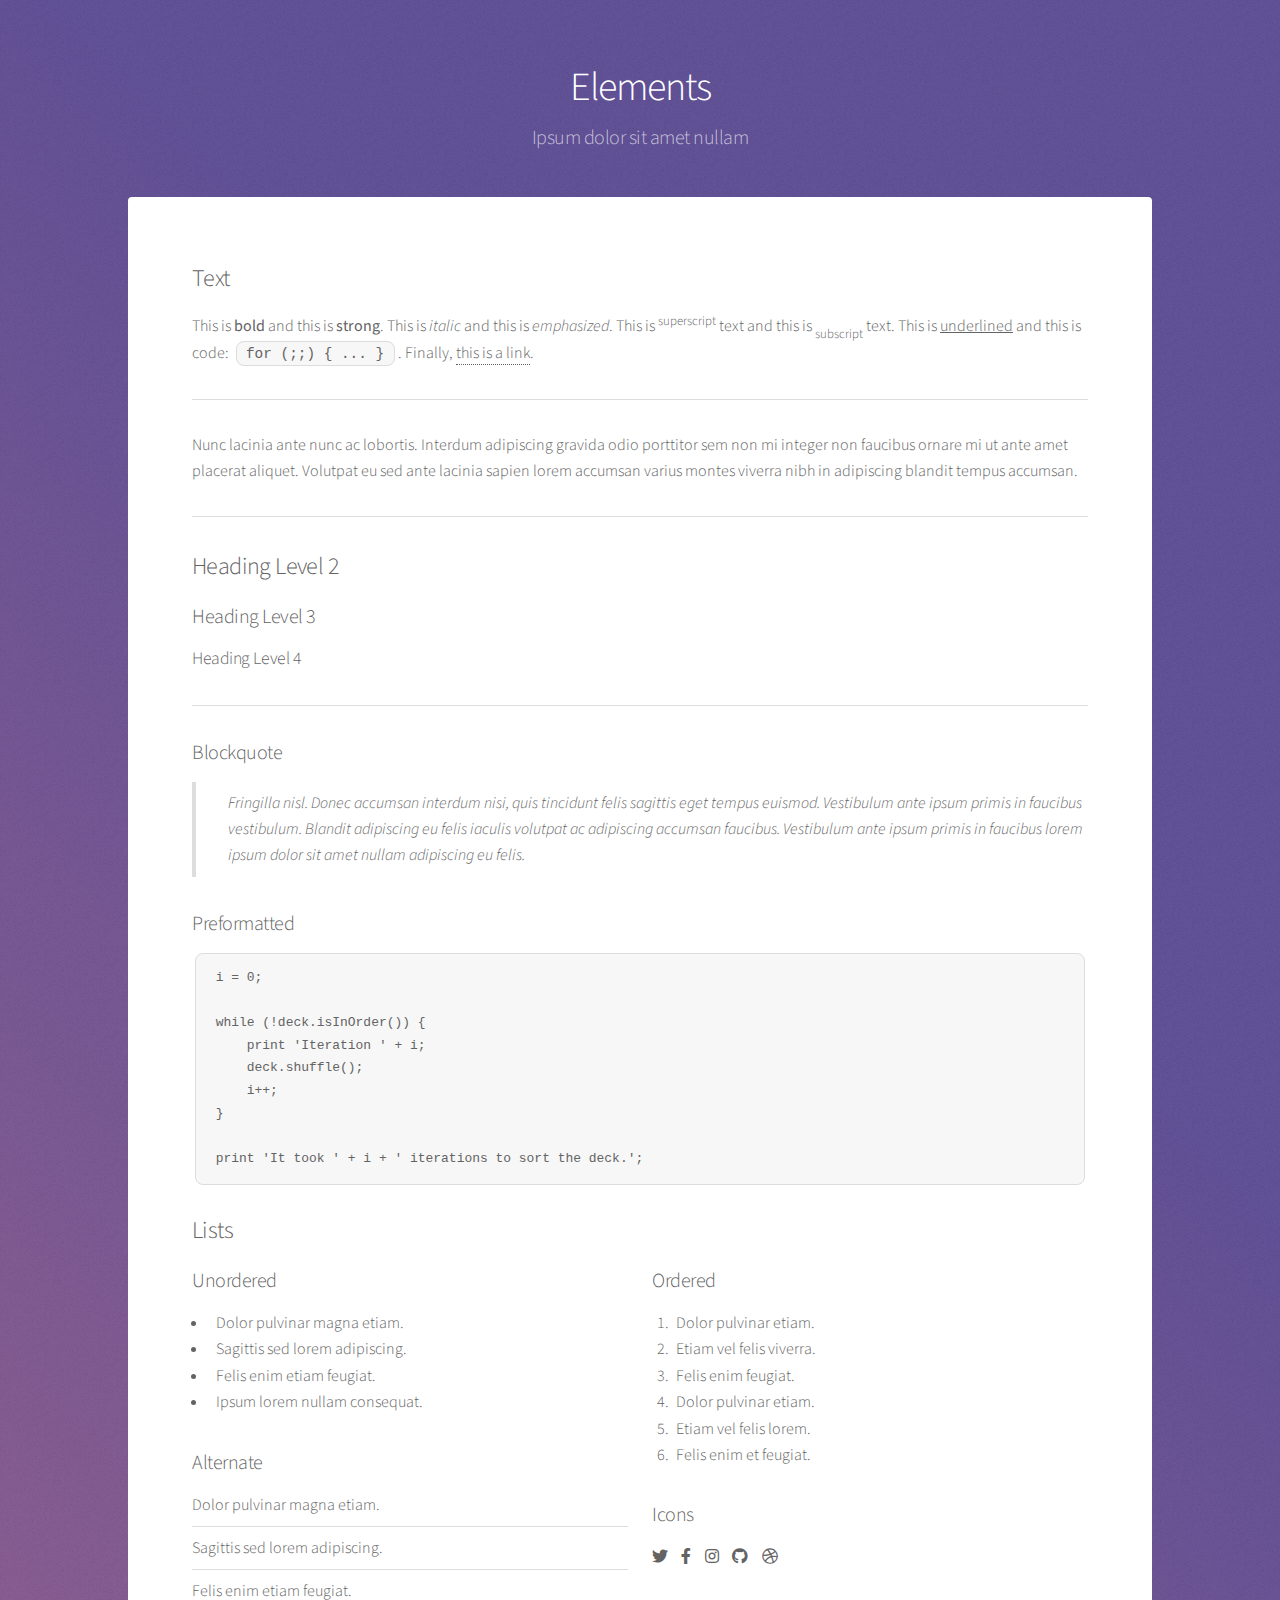
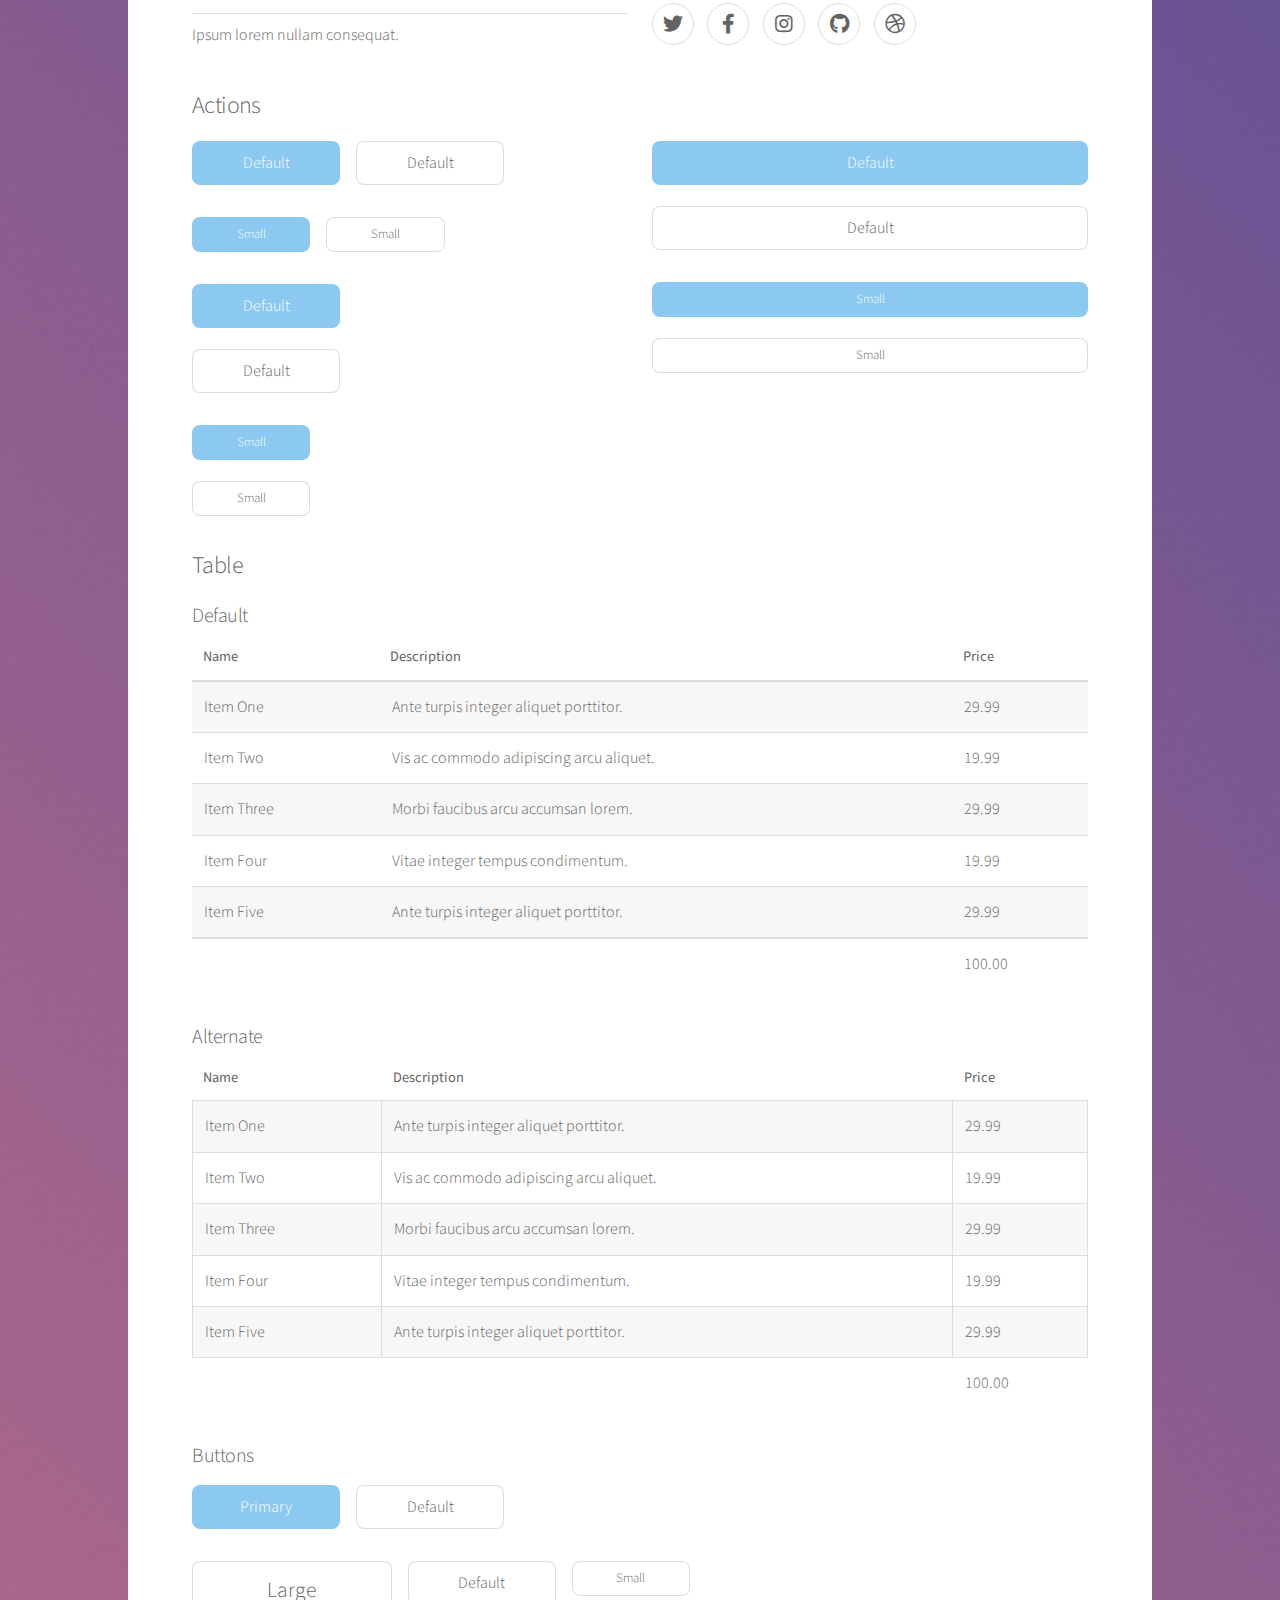
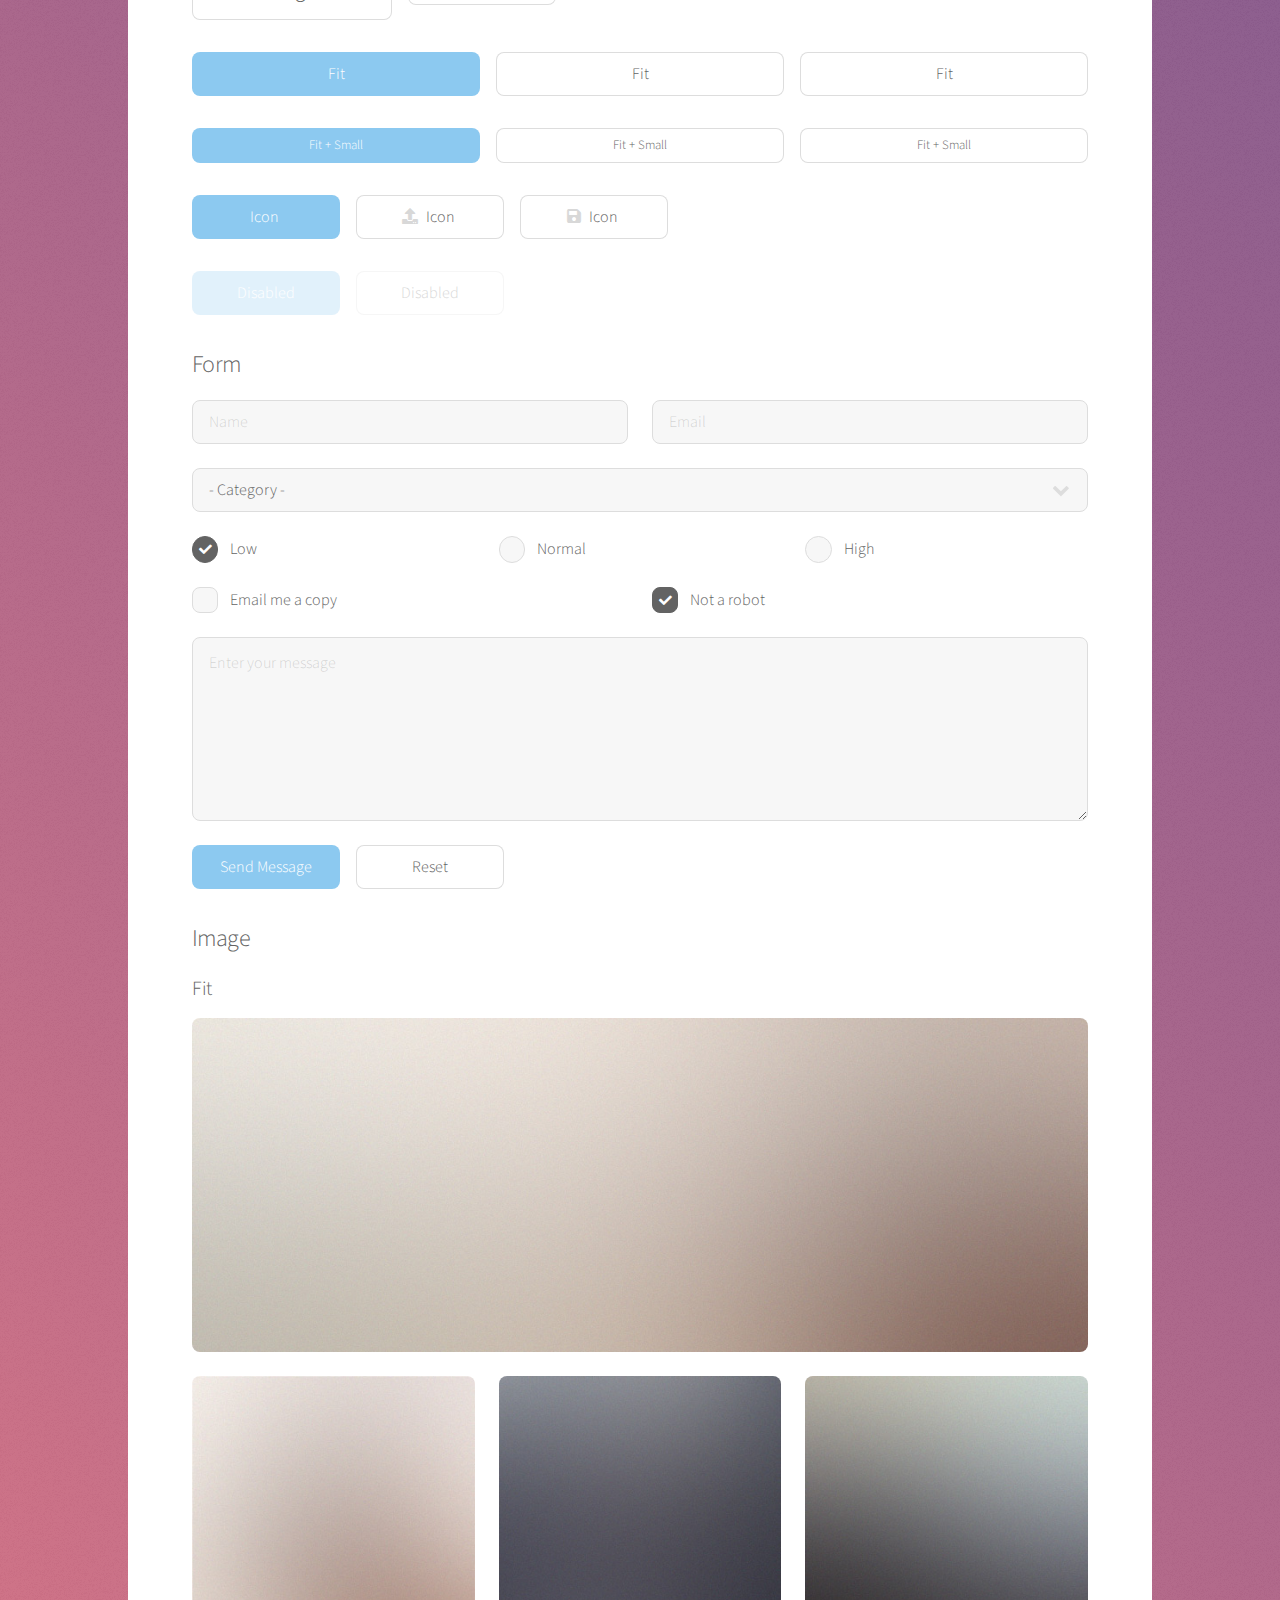
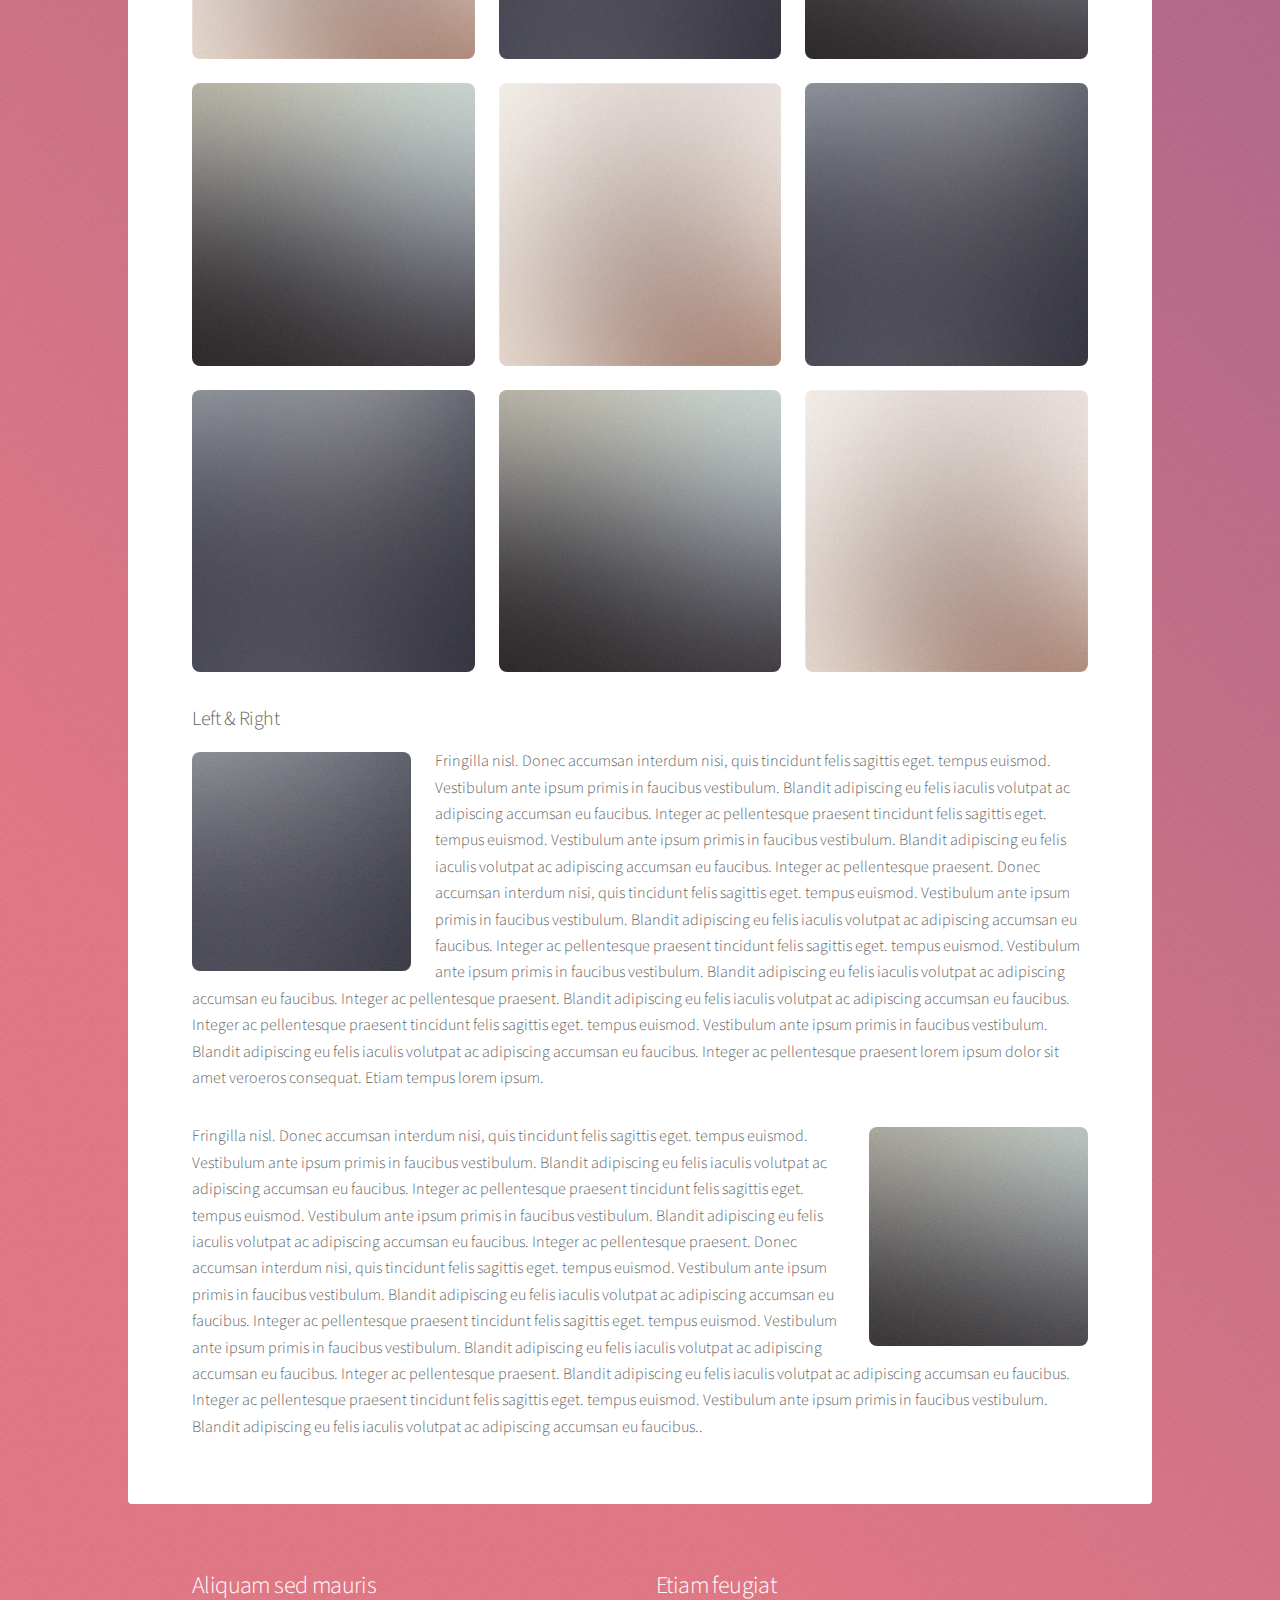
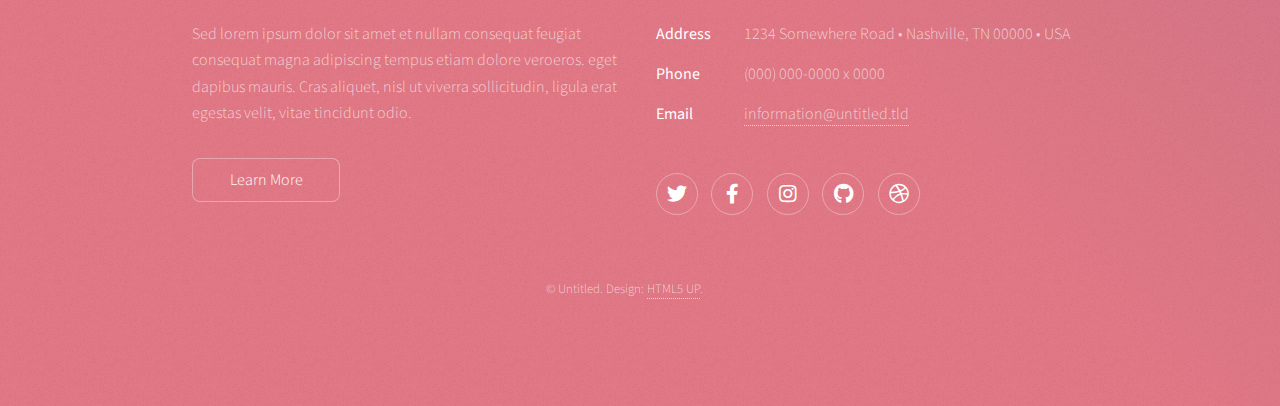
<file: elements.html>
<!DOCTYPE HTML>
<!--
	Stellar by HTML5 UP
	html5up.net | @ajlkn
	Free for personal and commercial use under the CCA 3.0 license (html5up.net/license)
-->
<html>
	<head>
		<title>Elements - Stellar by HTML5 UP</title>
		<meta charset="utf-8" />
		<meta name="viewport" content="width=device-width, initial-scale=1, user-scalable=no" />
		<link rel="stylesheet" href="assets/css/main.css" />
		<noscript><link rel="stylesheet" href="assets/css/noscript.css" /></noscript>
	</head>
	<body class="is-preload">

		<!-- Wrapper -->
			<div id="wrapper">

				<!-- Header -->
					<header id="header">
						<h1>Elements</h1>
						<p>Ipsum dolor sit amet nullam</p>
					</header>

				<!-- Main -->
					<div id="main">

						<!-- Content -->
							<section id="content" class="main">

								<!-- Text -->
									<section>
										<h2>Text</h2>
										<p>This is <b>bold</b> and this is <strong>strong</strong>. This is <i>italic</i> and this is <em>emphasized</em>.
										This is <sup>superscript</sup> text and this is <sub>subscript</sub> text.
										This is <u>underlined</u> and this is code: <code>for (;;) { ... }</code>. Finally, <a href="#">this is a link</a>.</p>
										<hr />
										<p>Nunc lacinia ante nunc ac lobortis. Interdum adipiscing gravida odio porttitor sem non mi integer non faucibus ornare mi ut ante amet placerat aliquet. Volutpat eu sed ante lacinia sapien lorem accumsan varius montes viverra nibh in adipiscing blandit tempus accumsan.</p>
										<hr />
										<h2>Heading Level 2</h2>
										<h3>Heading Level 3</h3>
										<h4>Heading Level 4</h4>
										<hr />
										<h3>Blockquote</h3>
										<blockquote>Fringilla nisl. Donec accumsan interdum nisi, quis tincidunt felis sagittis eget tempus euismod. Vestibulum ante ipsum primis in faucibus vestibulum. Blandit adipiscing eu felis iaculis volutpat ac adipiscing accumsan faucibus. Vestibulum ante ipsum primis in faucibus lorem ipsum dolor sit amet nullam adipiscing eu felis.</blockquote>
										<h3>Preformatted</h3>
										<pre><code>i = 0;

while (!deck.isInOrder()) {
    print 'Iteration ' + i;
    deck.shuffle();
    i++;
}

print 'It took ' + i + ' iterations to sort the deck.';</code></pre>
									</section>

								<!-- Lists -->
									<section>
										<h2>Lists</h2>
										<div class="row">
											<div class="col-6 col-12-medium">
												<h3>Unordered</h3>
												<ul>
													<li>Dolor pulvinar magna etiam.</li>
													<li>Sagittis sed lorem adipiscing.</li>
													<li>Felis enim etiam feugiat.</li>
													<li>Ipsum lorem nullam consequat.</li>
												</ul>
												<h3>Alternate</h3>
												<ul class="alt">
													<li>Dolor pulvinar magna etiam.</li>
													<li>Sagittis sed lorem adipiscing.</li>
													<li>Felis enim etiam feugiat.</li>
													<li>Ipsum lorem nullam consequat.</li>
												</ul>
											</div>
											<div class="col-6 col-12-medium">
												<h3>Ordered</h3>
												<ol>
													<li>Dolor pulvinar etiam.</li>
													<li>Etiam vel felis viverra.</li>
													<li>Felis enim feugiat.</li>
													<li>Dolor pulvinar etiam.</li>
													<li>Etiam vel felis lorem.</li>
													<li>Felis enim et feugiat.</li>
												</ol>
												<h3>Icons</h3>
												<ul class="icons">
													<li><a href="#" class="icon brands fa-twitter"><span class="label">Twitter</span></a></li>
													<li><a href="#" class="icon brands fa-facebook-f"><span class="label">Facebook</span></a></li>
													<li><a href="#" class="icon brands fa-instagram"><span class="label">Instagram</span></a></li>
													<li><a href="#" class="icon brands fa-github"><span class="label">GitHub</span></a></li>
													<li><a href="#" class="icon brands fa-dribbble"><span class="label">Dribbble</span></a></li>
												</ul>
												<ul class="icons">
													<li><a href="#" class="icon brands alt fa-twitter"><span class="label">Twitter</span></a></li>
													<li><a href="#" class="icon brands alt fa-facebook-f"><span class="label">Facebook</span></a></li>
													<li><a href="#" class="icon brands alt fa-instagram"><span class="label">Instagram</span></a></li>
													<li><a href="#" class="icon brands alt fa-github"><span class="label">GitHub</span></a></li>
													<li><a href="#" class="icon brands alt fa-dribbble"><span class="label">Dribbble</span></a></li>
												</ul>
											</div>
										</div>
										<h2>Actions</h2>
										<div class="row">
											<div class="col-6 col-12-medium">
												<ul class="actions">
													<li><a href="#" class="button primary">Default</a></li>
													<li><a href="#" class="button">Default</a></li>
												</ul>
												<ul class="actions small">
													<li><a href="#" class="button primary small">Small</a></li>
													<li><a href="#" class="button small">Small</a></li>
												</ul>
												<ul class="actions stacked">
													<li><a href="#" class="button primary">Default</a></li>
													<li><a href="#" class="button">Default</a></li>
												</ul>
												<ul class="actions stacked">
													<li><a href="#" class="button primary small">Small</a></li>
													<li><a href="#" class="button small">Small</a></li>
												</ul>
											</div>
											<div class="col-6 col-12-medium">
												<ul class="actions stacked">
													<li><a href="#" class="button primary fit">Default</a></li>
													<li><a href="#" class="button fit">Default</a></li>
												</ul>
												<ul class="actions stacked">
													<li><a href="#" class="button primary small fit">Small</a></li>
													<li><a href="#" class="button small fit">Small</a></li>
												</ul>
											</div>
										</div>
									</section>

								<!-- Table -->
									<section>
										<h2>Table</h2>
										<h3>Default</h3>
										<div class="table-wrapper">
											<table>
												<thead>
													<tr>
														<th>Name</th>
														<th>Description</th>
														<th>Price</th>
													</tr>
												</thead>
												<tbody>
													<tr>
														<td>Item One</td>
														<td>Ante turpis integer aliquet porttitor.</td>
														<td>29.99</td>
													</tr>
													<tr>
														<td>Item Two</td>
														<td>Vis ac commodo adipiscing arcu aliquet.</td>
														<td>19.99</td>
													</tr>
													<tr>
														<td>Item Three</td>
														<td> Morbi faucibus arcu accumsan lorem.</td>
														<td>29.99</td>
													</tr>
													<tr>
														<td>Item Four</td>
														<td>Vitae integer tempus condimentum.</td>
														<td>19.99</td>
													</tr>
													<tr>
														<td>Item Five</td>
														<td>Ante turpis integer aliquet porttitor.</td>
														<td>29.99</td>
													</tr>
												</tbody>
												<tfoot>
													<tr>
														<td colspan="2"></td>
														<td>100.00</td>
													</tr>
												</tfoot>
											</table>
										</div>

										<h3>Alternate</h3>
										<div class="table-wrapper">
											<table class="alt">
												<thead>
													<tr>
														<th>Name</th>
														<th>Description</th>
														<th>Price</th>
													</tr>
												</thead>
												<tbody>
													<tr>
														<td>Item One</td>
														<td>Ante turpis integer aliquet porttitor.</td>
														<td>29.99</td>
													</tr>
													<tr>
														<td>Item Two</td>
														<td>Vis ac commodo adipiscing arcu aliquet.</td>
														<td>19.99</td>
													</tr>
													<tr>
														<td>Item Three</td>
														<td> Morbi faucibus arcu accumsan lorem.</td>
														<td>29.99</td>
													</tr>
													<tr>
														<td>Item Four</td>
														<td>Vitae integer tempus condimentum.</td>
														<td>19.99</td>
													</tr>
													<tr>
														<td>Item Five</td>
														<td>Ante turpis integer aliquet porttitor.</td>
														<td>29.99</td>
													</tr>
												</tbody>
												<tfoot>
													<tr>
														<td colspan="2"></td>
														<td>100.00</td>
													</tr>
												</tfoot>
											</table>
										</div>
									</section>

								<!-- Buttons -->
									<section>
										<h3>Buttons</h3>
										<ul class="actions">
											<li><a href="#" class="button primary">Primary</a></li>
											<li><a href="#" class="button">Default</a></li>
										</ul>
										<ul class="actions">
											<li><a href="#" class="button large">Large</a></li>
											<li><a href="#" class="button">Default</a></li>
											<li><a href="#" class="button small">Small</a></li>
										</ul>
										<ul class="actions fit">
											<li><a href="#" class="button primary fit">Fit</a></li>
											<li><a href="#" class="button fit">Fit</a></li>
											<li><a href="#" class="button fit">Fit</a></li>
										</ul>
										<ul class="actions fit small">
											<li><a href="#" class="button primary fit small">Fit + Small</a></li>
											<li><a href="#" class="button fit small">Fit + Small</a></li>
											<li><a href="#" class="button fit small">Fit + Small</a></li>
										</ul>
										<ul class="actions">
											<li><a href="#" class="button primary icon solidfa-download">Icon</a></li>
											<li><a href="#" class="button icon solid fa-upload">Icon</a></li>
											<li><a href="#" class="button icon solid fa-save">Icon</a></li>
										</ul>
										<ul class="actions">
											<li><span class="button primary disabled">Disabled</span></li>
											<li><span class="button disabled">Disabled</span></li>
										</ul>
									</section>

								<!-- Form -->
									<section>
										<h2>Form</h2>
										<form method="post" action="#">
											<div class="row gtr-uniform">
												<div class="col-6 col-12-xsmall">
													<input type="text" name="demo-name" id="demo-name" value="" placeholder="Name" />
												</div>
												<div class="col-6 col-12-xsmall">
													<input type="email" name="demo-email" id="demo-email" value="" placeholder="Email" />
												</div>
												<div class="col-12">
													<select name="demo-category" id="demo-category">
														<option value="">- Category -</option>
														<option value="1">Manufacturing</option>
														<option value="1">Shipping</option>
														<option value="1">Administration</option>
														<option value="1">Human Resources</option>
													</select>
												</div>
												<div class="col-4 col-12-small">
													<input type="radio" id="demo-priority-low" name="demo-priority" checked>
													<label for="demo-priority-low">Low</label>
												</div>
												<div class="col-4 col-12-small">
													<input type="radio" id="demo-priority-normal" name="demo-priority">
													<label for="demo-priority-normal">Normal</label>
												</div>
												<div class="col-4 col-12-small">
													<input type="radio" id="demo-priority-high" name="demo-priority">
													<label for="demo-priority-high">High</label>
												</div>
												<div class="col-6 col-12-small">
													<input type="checkbox" id="demo-copy" name="demo-copy">
													<label for="demo-copy">Email me a copy</label>
												</div>
												<div class="col-6 col-12-small">
													<input type="checkbox" id="demo-human" name="demo-human" checked>
													<label for="demo-human">Not a robot</label>
												</div>
												<div class="col-12">
													<textarea name="demo-message" id="demo-message" placeholder="Enter your message" rows="6"></textarea>
												</div>
												<div class="col-12">
													<ul class="actions">
														<li><input type="submit" value="Send Message" class="primary" /></li>
														<li><input type="reset" value="Reset" /></li>
													</ul>
												</div>
											</div>
										</form>
									</section>

								<!-- Image -->
									<section>
										<h2>Image</h2>
										<h3>Fit</h3>
										<div class="box alt">
											<div class="row gtr-uniform">
												<div class="col-12"><span class="image fit"><img src="images/pic04.jpg" alt="" /></span></div>
												<div class="col-4"><span class="image fit"><img src="images/pic01.jpg" alt="" /></span></div>
												<div class="col-4"><span class="image fit"><img src="images/pic02.jpg" alt="" /></span></div>
												<div class="col-4"><span class="image fit"><img src="images/pic03.jpg" alt="" /></span></div>
												<div class="col-4"><span class="image fit"><img src="images/pic03.jpg" alt="" /></span></div>
												<div class="col-4"><span class="image fit"><img src="images/pic01.jpg" alt="" /></span></div>
												<div class="col-4"><span class="image fit"><img src="images/pic02.jpg" alt="" /></span></div>
												<div class="col-4"><span class="image fit"><img src="images/pic02.jpg" alt="" /></span></div>
												<div class="col-4"><span class="image fit"><img src="images/pic03.jpg" alt="" /></span></div>
												<div class="col-4"><span class="image fit"><img src="images/pic01.jpg" alt="" /></span></div>
											</div>
										</div>
										<h3>Left &amp; Right</h3>
										<p><span class="image left"><img src="images/pic05.jpg" alt="" /></span>Fringilla nisl. Donec accumsan interdum nisi, quis tincidunt felis sagittis eget. tempus euismod. Vestibulum ante ipsum primis in faucibus vestibulum. Blandit adipiscing eu felis iaculis volutpat ac adipiscing accumsan eu faucibus. Integer ac pellentesque praesent tincidunt felis sagittis eget. tempus euismod. Vestibulum ante ipsum primis in faucibus vestibulum. Blandit adipiscing eu felis iaculis volutpat ac adipiscing accumsan eu faucibus. Integer ac pellentesque praesent. Donec accumsan interdum nisi, quis tincidunt felis sagittis eget. tempus euismod. Vestibulum ante ipsum primis in faucibus vestibulum. Blandit adipiscing eu felis iaculis volutpat ac adipiscing accumsan eu faucibus. Integer ac pellentesque praesent tincidunt felis sagittis eget. tempus euismod. Vestibulum ante ipsum primis in faucibus vestibulum. Blandit adipiscing eu felis iaculis volutpat ac adipiscing accumsan eu faucibus. Integer ac pellentesque praesent. Blandit adipiscing eu felis iaculis volutpat ac adipiscing accumsan eu faucibus. Integer ac pellentesque praesent tincidunt felis sagittis eget. tempus euismod. Vestibulum ante ipsum primis in faucibus vestibulum. Blandit adipiscing eu felis iaculis volutpat ac adipiscing accumsan eu faucibus. Integer ac pellentesque praesent lorem ipsum dolor sit amet veroeros consequat. Etiam tempus lorem ipsum.</p>
										<p><span class="image right"><img src="images/pic06.jpg" alt="" /></span>Fringilla nisl. Donec accumsan interdum nisi, quis tincidunt felis sagittis eget. tempus euismod. Vestibulum ante ipsum primis in faucibus vestibulum. Blandit adipiscing eu felis iaculis volutpat ac adipiscing accumsan eu faucibus. Integer ac pellentesque praesent tincidunt felis sagittis eget. tempus euismod. Vestibulum ante ipsum primis in faucibus vestibulum. Blandit adipiscing eu felis iaculis volutpat ac adipiscing accumsan eu faucibus. Integer ac pellentesque praesent. Donec accumsan interdum nisi, quis tincidunt felis sagittis eget. tempus euismod. Vestibulum ante ipsum primis in faucibus vestibulum. Blandit adipiscing eu felis iaculis volutpat ac adipiscing accumsan eu faucibus. Integer ac pellentesque praesent tincidunt felis sagittis eget. tempus euismod. Vestibulum ante ipsum primis in faucibus vestibulum. Blandit adipiscing eu felis iaculis volutpat ac adipiscing accumsan eu faucibus. Integer ac pellentesque praesent. Blandit adipiscing eu felis iaculis volutpat ac adipiscing accumsan eu faucibus. Integer ac pellentesque praesent tincidunt felis sagittis eget. tempus euismod. Vestibulum ante ipsum primis in faucibus vestibulum. Blandit adipiscing eu felis iaculis volutpat ac adipiscing accumsan eu faucibus..</p>
									</section>

							</section>

					</div>

				<!-- Footer -->
					<footer id="footer">
						<section>
							<h2>Aliquam sed mauris</h2>
							<p>Sed lorem ipsum dolor sit amet et nullam consequat feugiat consequat magna adipiscing tempus etiam dolore veroeros. eget dapibus mauris. Cras aliquet, nisl ut viverra sollicitudin, ligula erat egestas velit, vitae tincidunt odio.</p>
							<ul class="actions">
								<li><a href="#" class="button">Learn More</a></li>
							</ul>
						</section>
						<section>
							<h2>Etiam feugiat</h2>
							<dl class="alt">
								<dt>Address</dt>
								<dd>1234 Somewhere Road &bull; Nashville, TN 00000 &bull; USA</dd>
								<dt>Phone</dt>
								<dd>(000) 000-0000 x 0000</dd>
								<dt>Email</dt>
								<dd><a href="#">information@untitled.tld</a></dd>
							</dl>
							<ul class="icons">
								<li><a href="#" class="icon brands fa-twitter alt"><span class="label">Twitter</span></a></li>
								<li><a href="#" class="icon brands fa-facebook-f alt"><span class="label">Facebook</span></a></li>
								<li><a href="#" class="icon brands fa-instagram alt"><span class="label">Instagram</span></a></li>
								<li><a href="#" class="icon brands fa-github alt"><span class="label">GitHub</span></a></li>
								<li><a href="#" class="icon brands fa-dribbble alt"><span class="label">Dribbble</span></a></li>
							</ul>
						</section>
						<p class="copyright">&copy; Untitled. Design: <a href="https://html5up.net">HTML5 UP</a>.</p>
					</footer>

			</div>

		<!-- Scripts -->
			<script src="assets/js/jquery.min.js"></script>
			<script src="assets/js/jquery.scrollex.min.js"></script>
			<script src="assets/js/jquery.scrolly.min.js"></script>
			<script src="assets/js/browser.min.js"></script>
			<script src="assets/js/breakpoints.min.js"></script>
			<script src="assets/js/util.js"></script>
			<script src="assets/js/main.js"></script>

	</body>
</html>
</file>
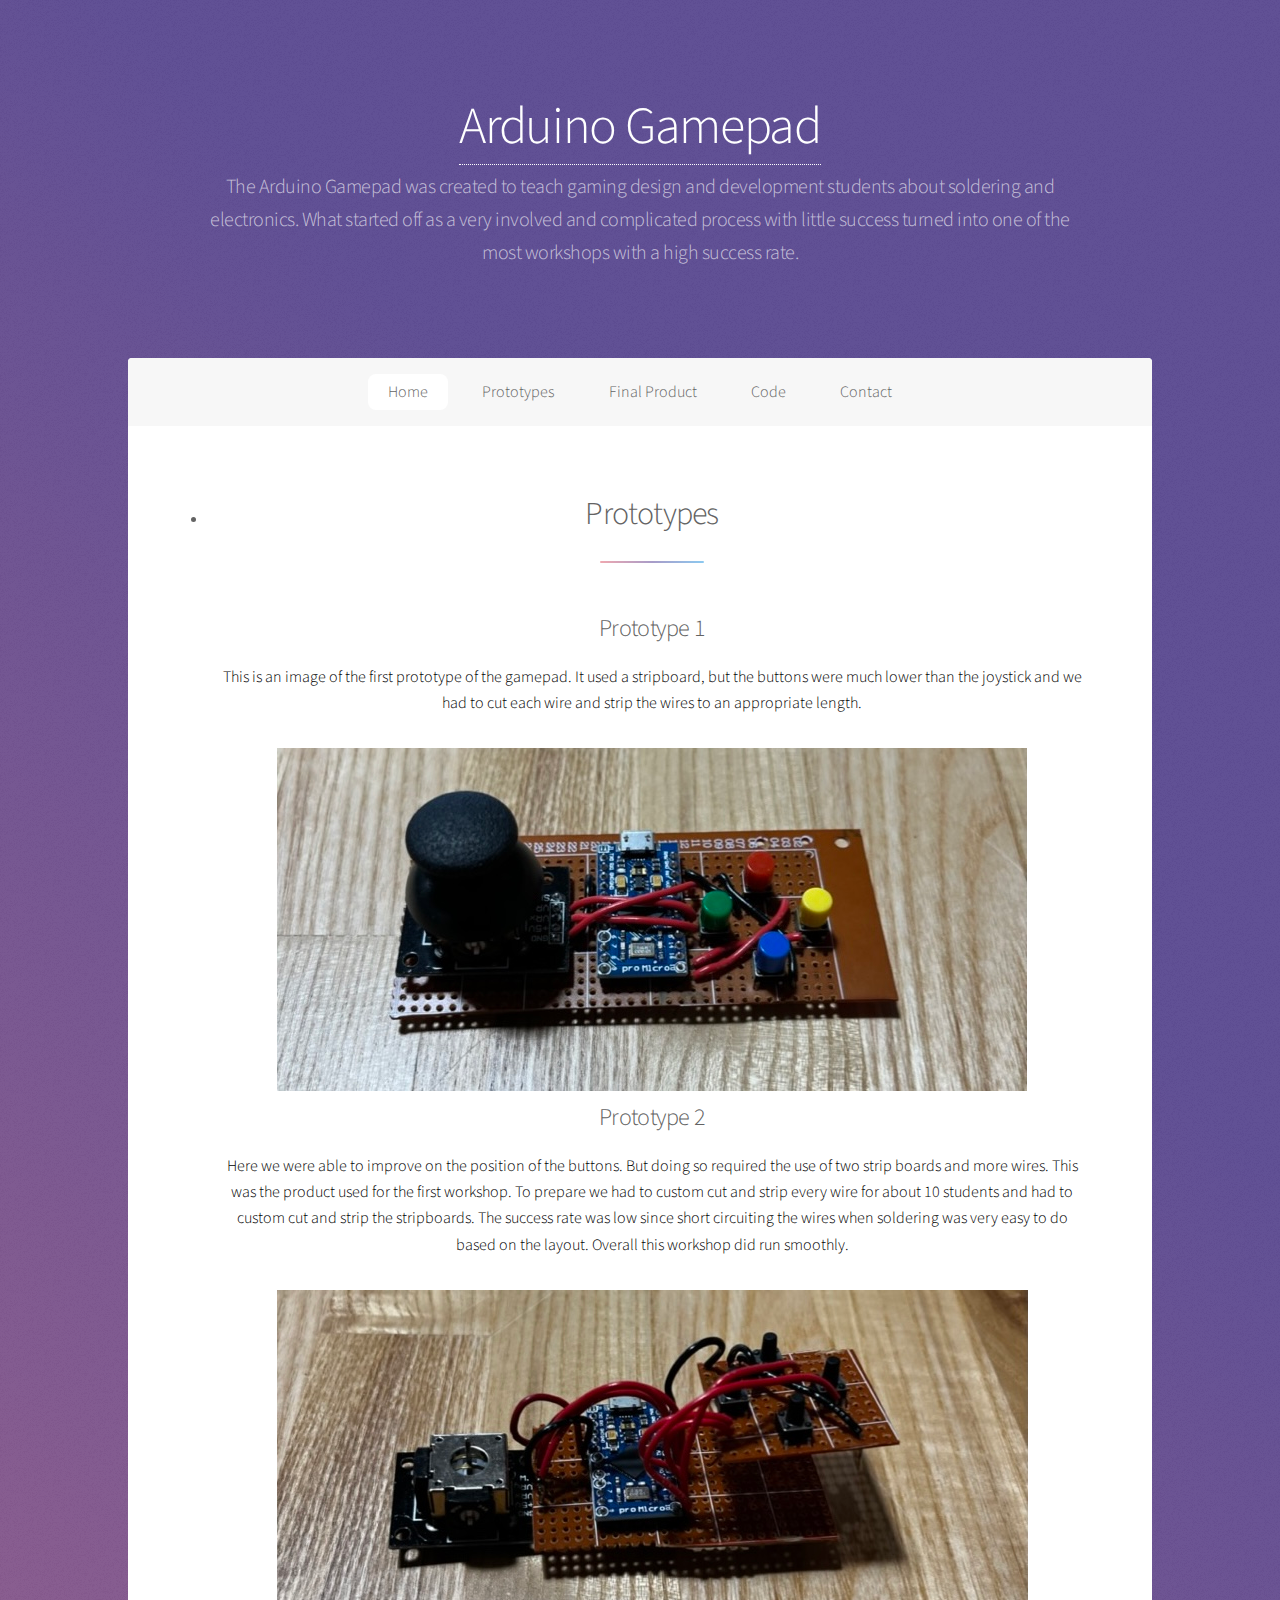
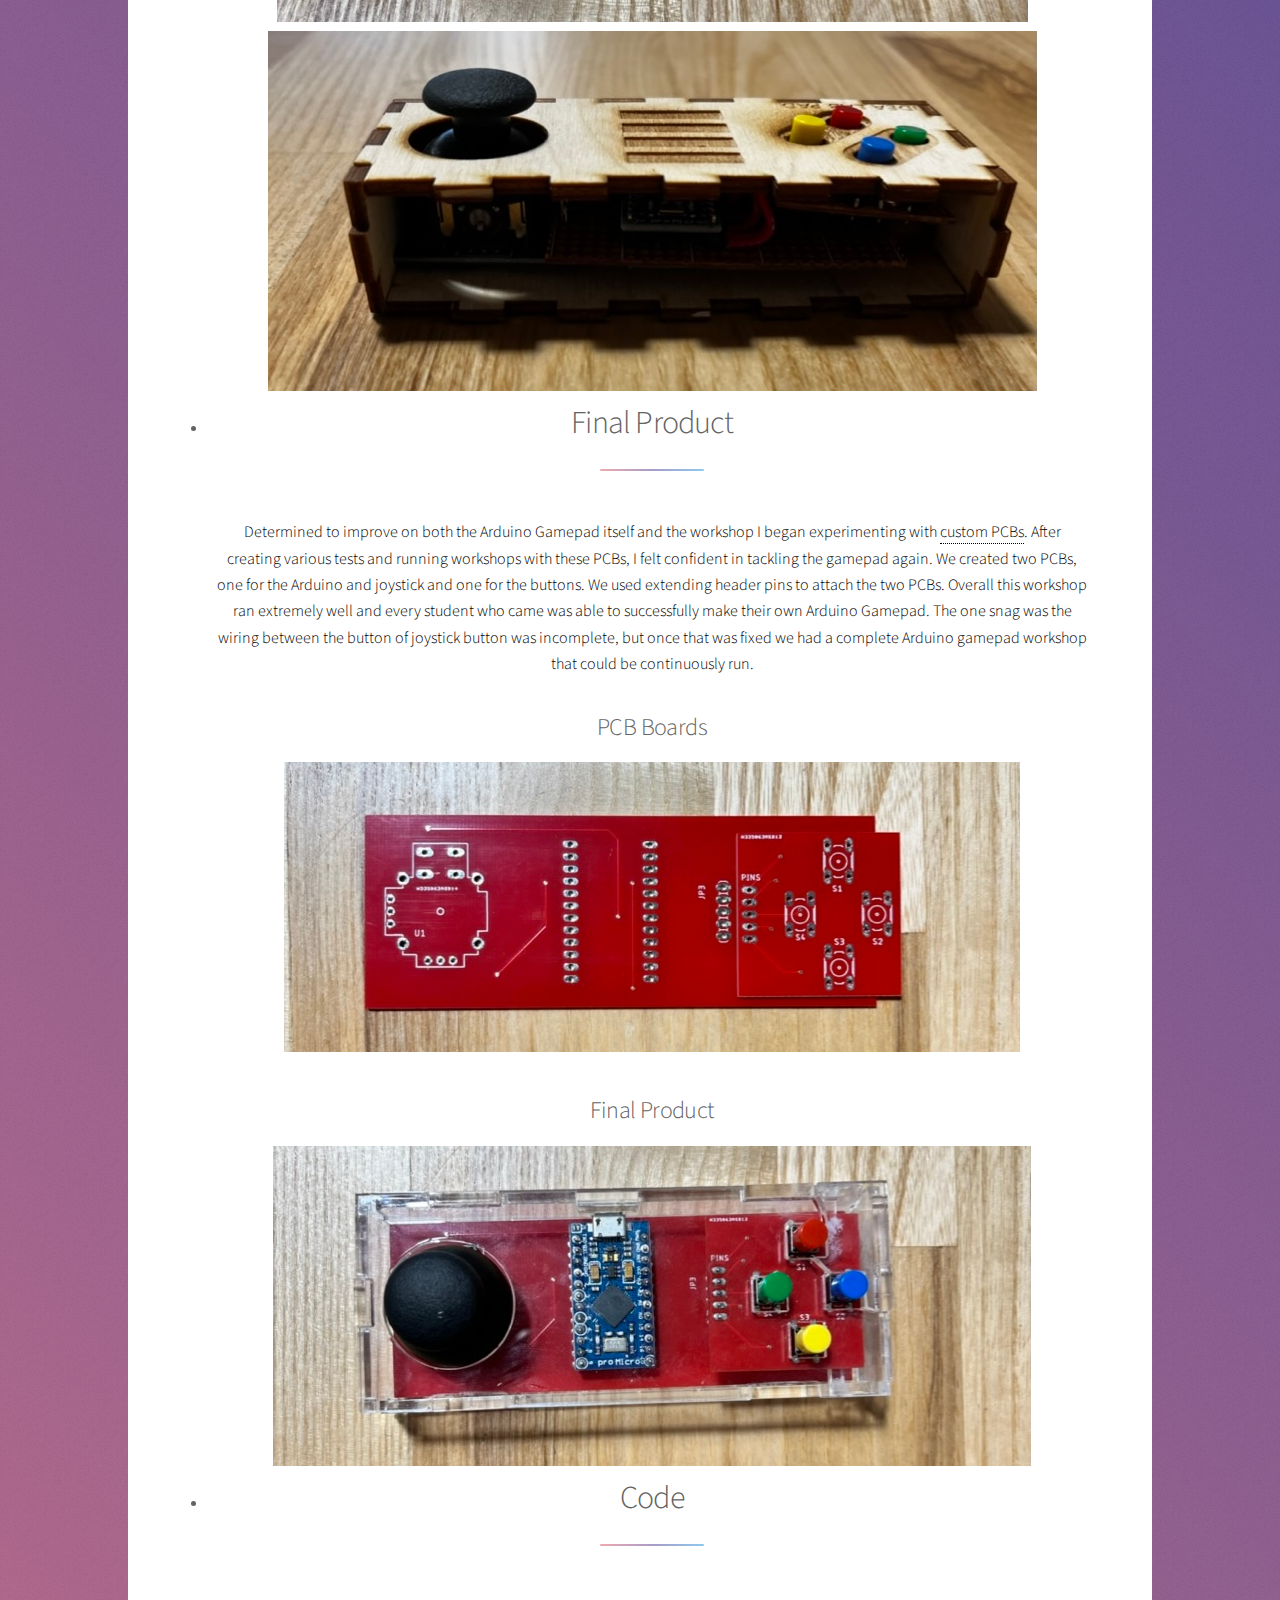
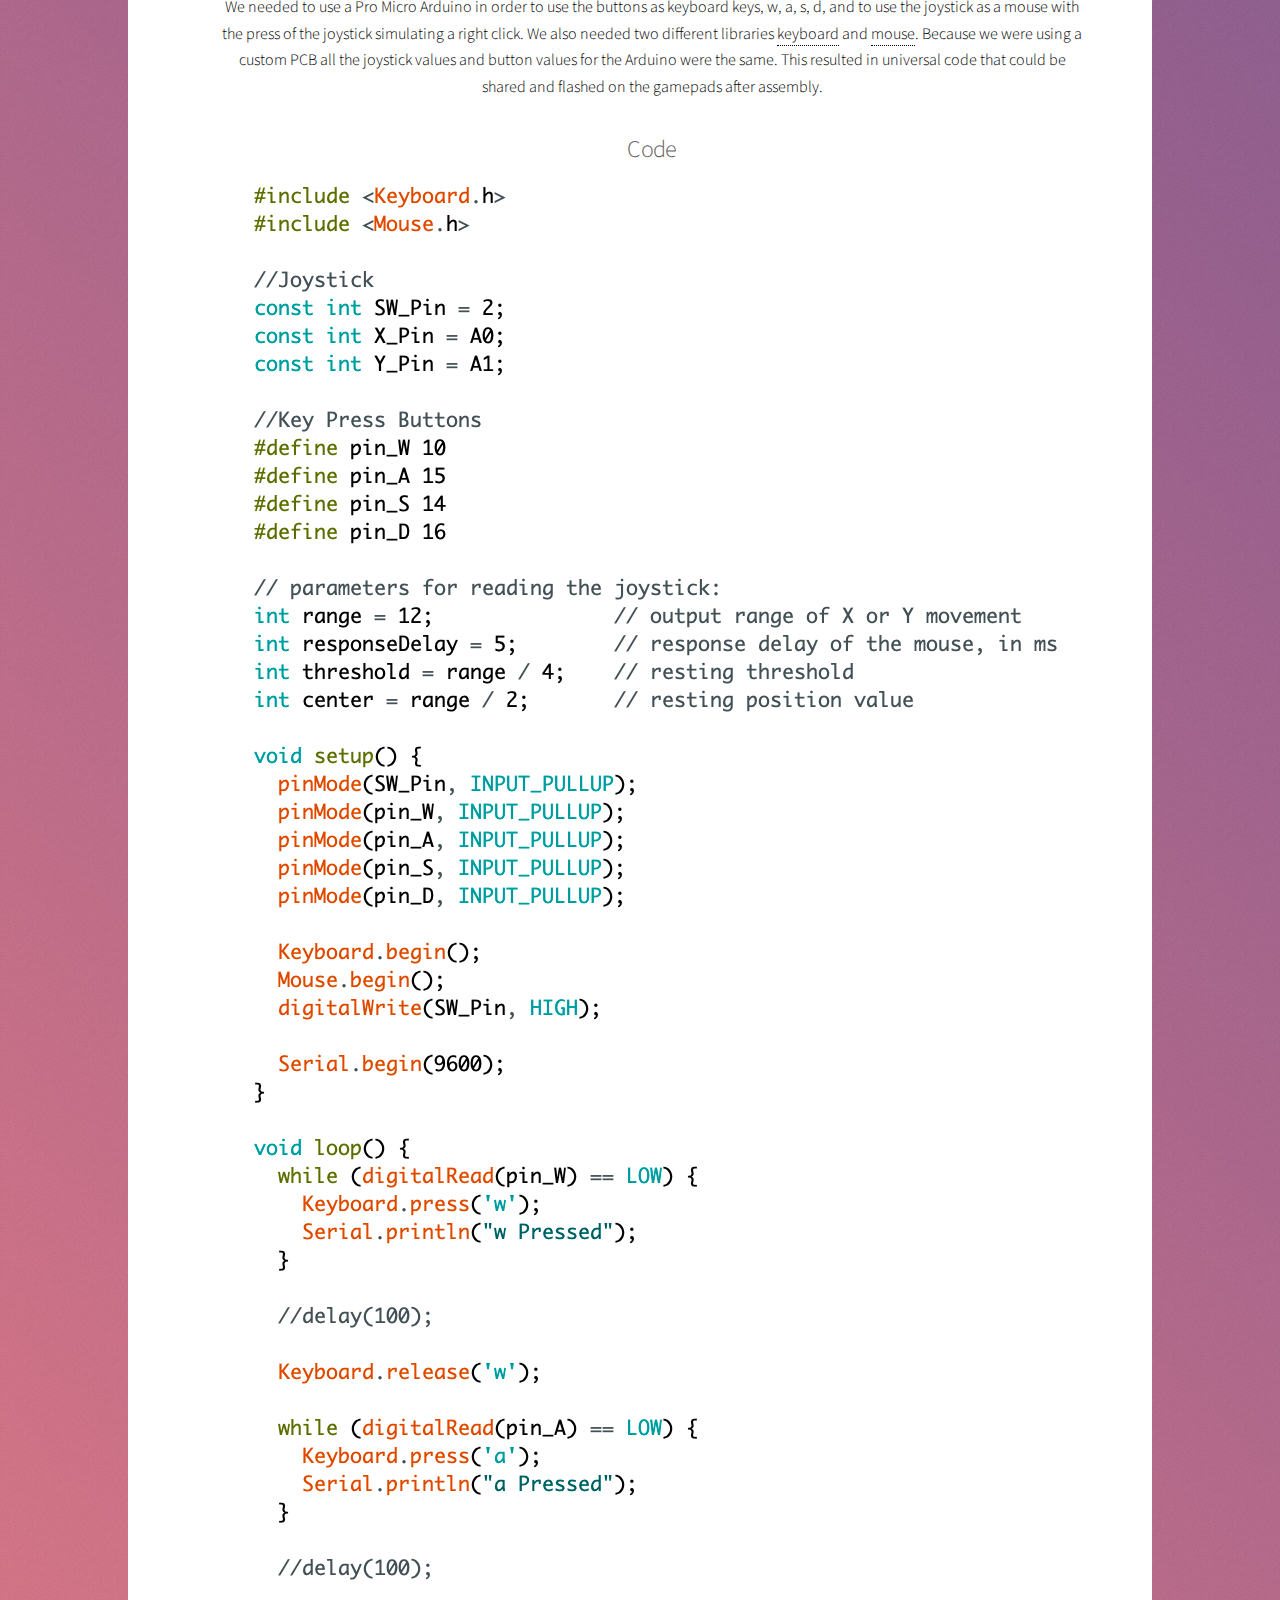
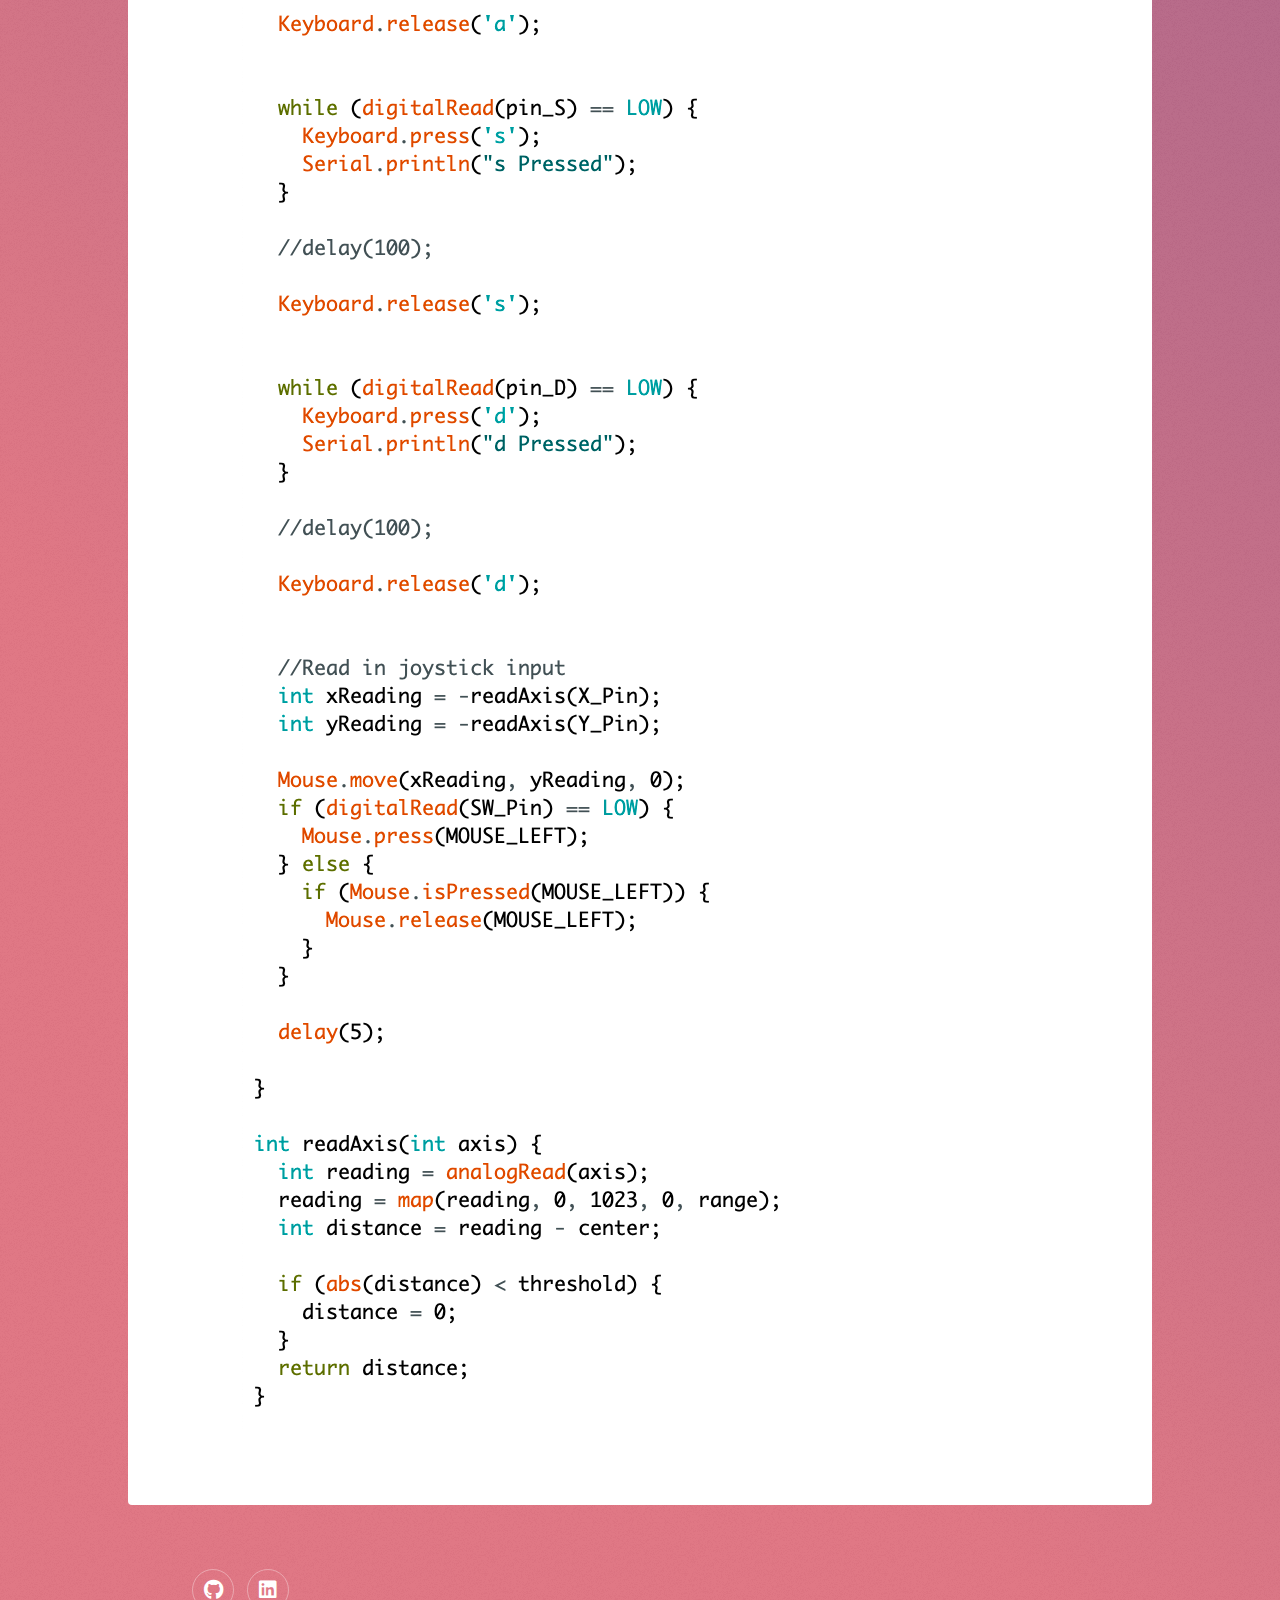
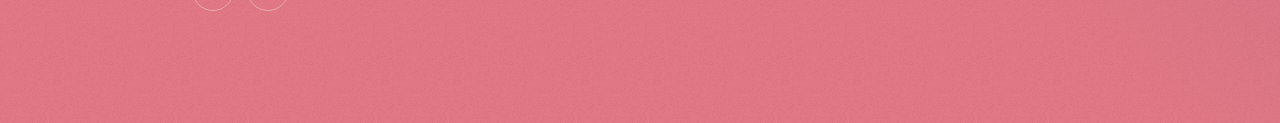
<file: gamepad.html>
<!DOCTYPE HTML>
<!--
	Stellar by HTML5 UP
	html5up.net | @ajlkn
	Free for personal and commercial use under the CCA 3.0 license (html5up.net/license)
-->
<html>
	<head>
		<title>Linnea Caraballo Arduino Gamepad</title>
		<meta charset="utf-8" />
		<meta name="viewport" content="width=device-width, initial-scale=1, user-scalable=no" />
		<link rel="stylesheet" href="assets/css/main.css" />
		<noscript><link rel="stylesheet" href="assets/css/noscript.css" /></noscript>
	</head>
	<body class="is-preload">

		<!-- Wrapper -->
		<div id="wrapper">

			<!-- Header -->
				<header id="header" class="alt">
					<!-- <span class="logo"><img src="images/logo.svg" alt="" /></span> -->
					<h1><a href="https://github.com/lcaraballoj/Arduino-Gamepad" target="_blank">Arduino Gamepad</a></h1>
					<p>
						The Arduino Gamepad was created to teach gaming design and development students about soldering and electronics. What started off as a very involved and complicated
                        process with little success turned into one of the most workshops with a high success rate.
					</p>
						
					<!-- <br />
					built by <a href="https://twitter.com/ajlkn">@ajlkn</a> for <a href="https://html5up.net">HTML5 UP</a>. -->
				</header>

			<!-- Nav -->
				<nav id="nav">
					<ul>
						<li><a href="index.html#intro" class="active">Home</a></li>
						<li><a href="#prototype">Prototypes</a></li>
						<li><a href="#final">Final Product</a></li>
                        <li><a href="#code">Code</a></li>
						<li><a href="#footer">Contact</a></li>
					</ul>
				</nav>

				<!-- Main -->
					<div id="main">

						<!-- Content -->
						<section class="main special">
							<ul class="papers">
								<li>
									<!-- <span class="icon solid fa-code-branch"></span> -->
									<header class="major">
										<h2 id="prototype">Prototypes</h2>
									</header>
										<section class="section-left">
											<h2>Prototype 1</h2>
                                            <p><font color="black">
                                                This is an image of the first prototype of the gamepad. It used a stripboard, but the buttons were much lower than the joystick
                                                and we had to cut each wire and strip the wires to an appropriate length. 
                                            </font></p>
											<img src="images/gamepad1.jpeg" alt="A brown rectangular board with a joystick on the left, arduino in the middle, and buttons on the right. There are red and black wires connecting the components."
											
										</section>
										<section class="section-right">
											<h2>Prototype 2</h2>
												<p><font color="black">
													Here we were able to improve on the position of the buttons. But doing so required the use of two strip boards and more wires. This was the product used for the first workshop.
                                                    To prepare we had to custom cut and strip every wire for about 10 students and had to custom cut and strip the stripboards. The success rate was low since short circuiting the wires
                                                    when soldering was very easy to do based on the layout. Overall this workshop did run smoothly. 
												</font></p>
                                                <img src="images/gamepad2.1.jpeg" alt="Image of a gamepad prototype. On the right is a joystick that is attached to a brown board with red and black wires and an Arduino. Floating above with wires
                                                is a smaller brown board with red and black wires attaching it to the bigger board and buttons.">
                                                <img src="images/gamepad2.2.jpeg" alt="Image of a gamepad. There is a wooden case covering the components.">
										</section>
								</li>
								
								<li>
									<!-- <span class="icon solid fa-code-branch"></span> -->
									<header class="major">
										<h2 id="final">Final Product</h2>
									</header>
									<p><font color="black">
										Determined to improve on both the Arduino Gamepad itself and the workshop I began experimenting with <a href="https://github.com/lcaraballoj/Eagle-PCBs">custom PCBs</a>. After creating various tests
                                        and running workshops with these PCBs, I felt confident in tackling the gamepad again. We created two PCBs, one for the Arduino and joystick and one for the buttons. We used extending header pins
                                        to attach the two PCBs. Overall this workshop ran extremely well and every student who came was able to successfully make their own Arduino Gamepad. The one snag was the wiring between the button of 
                                        joystick button was incomplete, but once that was fixed we had a complete Arduino gamepad workshop that could be continuously run.
									</font></p>
									<section class="section-left">
										<h2>PCB Boards</h2>
											<p>
												<img src="images/gamepad3.1.jpeg" alt="Two red boards. The big board has an outline for the joystick and the small board has an outline for the buttons.">
											</p>						
									</section>
									<section class="section-right">
											<h2>Final Product</h2>
											<img src="images/gamepad3.2.jpeg" alt="The gamepad with the custom red PCBs. It has a clear case making the gamepad a rectangular shape."/>											
									</section>
								</li>

                                <li>
                                    <header class="major">
                                        <h2 id="code">Code</h2>
                                    </header>
                                    <p><font color="black">
                                        We needed to use a Pro Micro Arduino in order to use the buttons as keyboard keys, w, a, s, d, and to use the joystick as a mouse with the press of the joystick simulating a right click.
                                        We also needed two different libraries <a href="https://www.arduino.cc/reference/en/libraries/keyboard/">keyboard</a> and <a href="https://www.arduino.cc/reference/en/libraries/mouse/">mouse</a>. 
                                        Because we were using a custom PCB all the joystick values and button values for the Arduino were the same. This resulted in universal code that could be shared and flashed on the gamepads after assembly.
                                    </font></p>                                                                     
                                    <section class="section-left">
										<h2>Code</h2>
											<p>
												<img src="images/arduino.png" alt="A screenshot of Arduino code.">
											</p>						
									</section>
                                </li>
						</section>
					</div>

				<!-- Footer -->
				<footer id="footer">
					<!-- <section>
						<h2>Linnea Caraballo</h2>
						<p>Sed lorem ipsum dolor sit amet et nullam consequat feugiat consequat magna adipiscing tempus etiam dolore veroeros. eget dapibus mauris. Cras aliquet, nisl ut viverra sollicitudin, ligula erat egestas velit, vitae tincidunt odio.</p>
						<ul class="actions">
							<li><a href="generic.html" class="button">Learn More</a></li>
						</ul>
					</section>
					<section>
						<h2>Linnea Caraballo</h2>
						<dl class="alt">
							<dt>Phone</dt>
							<dd>(475) 239-8208</dd>
							<dt>Email</dt>
							<dd><a href="mailto:lcaraballo@wesleyan.edu">lcaraballo@wesleyan.edu</a></dd>
						</dl>
						<ul class="icons">
							<li><a href="https://github.com/lcaraballoj" class="icon brands fa-github alt"><span class="label">GitHub</span></a></li>
							<li><a href="https://www.linkedin.com/in/linnea-caraballo" class="icon brands fa-linkedin alt"><span class="label">LinkedIn</span></a></li>
						</ul>
					</section>
					<p class="copyright">&copy; Untitled. Design: <a href="https://html5up.net">HTML5 UP</a>.</p> -->
					<ul class="icons">
						<li><a href="https://github.com/lcaraballoj" class="icon brands fa-github alt"><span class="label">GitHub</span></a></li>
						<li><a href="https://www.linkedin.com/in/linnea-caraballo" class="icon brands fa-linkedin alt"><span class="label">LinkedIn</span></a></li>
					</ul>
				</footer>

			</div>

		<!-- Scripts -->
			<script src="assets/js/jquery.min.js"></script>
			<script src="assets/js/jquery.scrollex.min.js"></script>
			<script src="assets/js/jquery.scrolly.min.js"></script>
			<script src="assets/js/browser.min.js"></script>
			<script src="assets/js/breakpoints.min.js"></script>
			<script src="assets/js/util.js"></script>
			<script src="assets/js/main.js"></script>

	</body>
</html>
</file>
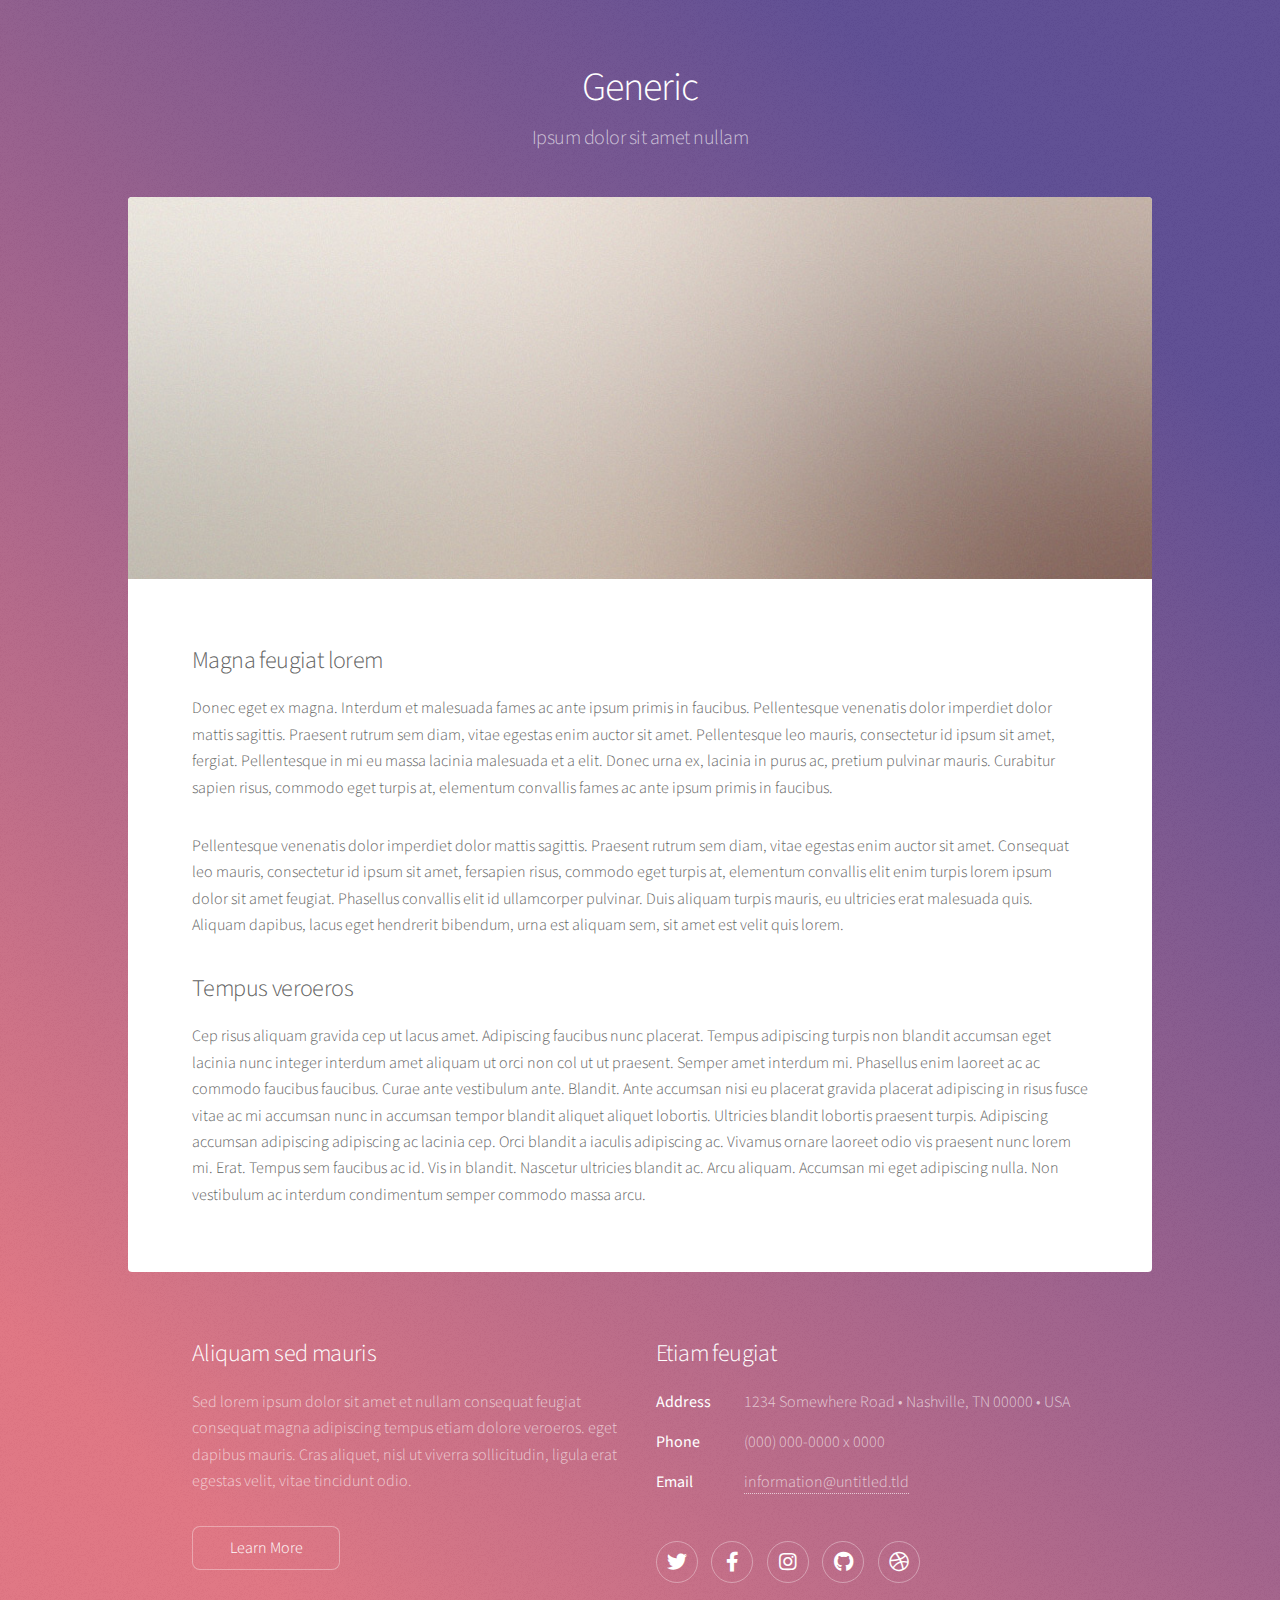
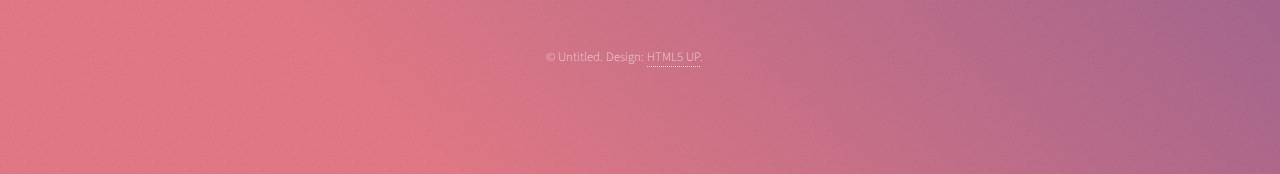
<file: generic.html>
<!DOCTYPE HTML>
<!--
	Stellar by HTML5 UP
	html5up.net | @ajlkn
	Free for personal and commercial use under the CCA 3.0 license (html5up.net/license)
-->
<html>
	<head>
		<title>Generic - Stellar by HTML5 UP</title>
		<meta charset="utf-8" />
		<meta name="viewport" content="width=device-width, initial-scale=1, user-scalable=no" />
		<link rel="stylesheet" href="assets/css/main.css" />
		<noscript><link rel="stylesheet" href="assets/css/noscript.css" /></noscript>
	</head>
	<body class="is-preload">

		<!-- Wrapper -->
			<div id="wrapper">

				<!-- Header -->
					<header id="header">
						<h1>Generic</h1>
						<p>Ipsum dolor sit amet nullam</p>
					</header>

				<!-- Main -->
					<div id="main">

						<!-- Content -->
							<section id="content" class="main">
								<span class="image main"><img src="images/pic04.jpg" alt="" /></span>
								<h2>Magna feugiat lorem</h2>
								<p>Donec eget ex magna. Interdum et malesuada fames ac ante ipsum primis in faucibus. Pellentesque venenatis dolor imperdiet dolor mattis sagittis. Praesent rutrum sem diam, vitae egestas enim auctor sit amet. Pellentesque leo mauris, consectetur id ipsum sit amet, fergiat. Pellentesque in mi eu massa lacinia malesuada et a elit. Donec urna ex, lacinia in purus ac, pretium pulvinar mauris. Curabitur sapien risus, commodo eget turpis at, elementum convallis fames ac ante ipsum primis in faucibus.</p>
								<p>Pellentesque venenatis dolor imperdiet dolor mattis sagittis. Praesent rutrum sem diam, vitae egestas enim auctor sit amet. Consequat leo mauris, consectetur id ipsum sit amet, fersapien risus, commodo eget turpis at, elementum convallis elit enim turpis lorem ipsum dolor sit amet feugiat. Phasellus convallis elit id ullamcorper pulvinar. Duis aliquam turpis mauris, eu ultricies erat malesuada quis. Aliquam dapibus, lacus eget hendrerit bibendum, urna est aliquam sem, sit amet est velit quis lorem.</p>
								<h2>Tempus veroeros</h2>
								<p>Cep risus aliquam gravida cep ut lacus amet. Adipiscing faucibus nunc placerat. Tempus adipiscing turpis non blandit accumsan eget lacinia nunc integer interdum amet aliquam ut orci non col ut ut praesent. Semper amet interdum mi. Phasellus enim laoreet ac ac commodo faucibus faucibus. Curae ante vestibulum ante. Blandit. Ante accumsan nisi eu placerat gravida placerat adipiscing in risus fusce vitae ac mi accumsan nunc in accumsan tempor blandit aliquet aliquet lobortis. Ultricies blandit lobortis praesent turpis. Adipiscing accumsan adipiscing adipiscing ac lacinia cep. Orci blandit a iaculis adipiscing ac. Vivamus ornare laoreet odio vis praesent nunc lorem mi. Erat. Tempus sem faucibus ac id. Vis in blandit. Nascetur ultricies blandit ac. Arcu aliquam. Accumsan mi eget adipiscing nulla. Non vestibulum ac interdum condimentum semper commodo massa arcu.</p>
							</section>

					</div>

				<!-- Footer -->
					<footer id="footer">
						<section>
							<h2>Aliquam sed mauris</h2>
							<p>Sed lorem ipsum dolor sit amet et nullam consequat feugiat consequat magna adipiscing tempus etiam dolore veroeros. eget dapibus mauris. Cras aliquet, nisl ut viverra sollicitudin, ligula erat egestas velit, vitae tincidunt odio.</p>
							<ul class="actions">
								<li><a href="#" class="button">Learn More</a></li>
							</ul>
						</section>
						<section>
							<h2>Etiam feugiat</h2>
							<dl class="alt">
								<dt>Address</dt>
								<dd>1234 Somewhere Road &bull; Nashville, TN 00000 &bull; USA</dd>
								<dt>Phone</dt>
								<dd>(000) 000-0000 x 0000</dd>
								<dt>Email</dt>
								<dd><a href="#">information@untitled.tld</a></dd>
							</dl>
							<ul class="icons">
								<li><a href="#" class="icon brands fa-twitter alt"><span class="label">Twitter</span></a></li>
								<li><a href="#" class="icon brands fa-facebook-f alt"><span class="label">Facebook</span></a></li>
								<li><a href="#" class="icon brands fa-instagram alt"><span class="label">Instagram</span></a></li>
								<li><a href="#" class="icon brands fa-github alt"><span class="label">GitHub</span></a></li>
								<li><a href="#" class="icon brands fa-dribbble alt"><span class="label">Dribbble</span></a></li>
							</ul>
						</section>
						<p class="copyright">&copy; Untitled. Design: <a href="https://html5up.net">HTML5 UP</a>.</p>
					</footer>

			</div>

		<!-- Scripts -->
			<script src="assets/js/jquery.min.js"></script>
			<script src="assets/js/jquery.scrollex.min.js"></script>
			<script src="assets/js/jquery.scrolly.min.js"></script>
			<script src="assets/js/browser.min.js"></script>
			<script src="assets/js/breakpoints.min.js"></script>
			<script src="assets/js/util.js"></script>
			<script src="assets/js/main.js"></script>

	</body>
</html>
</file>
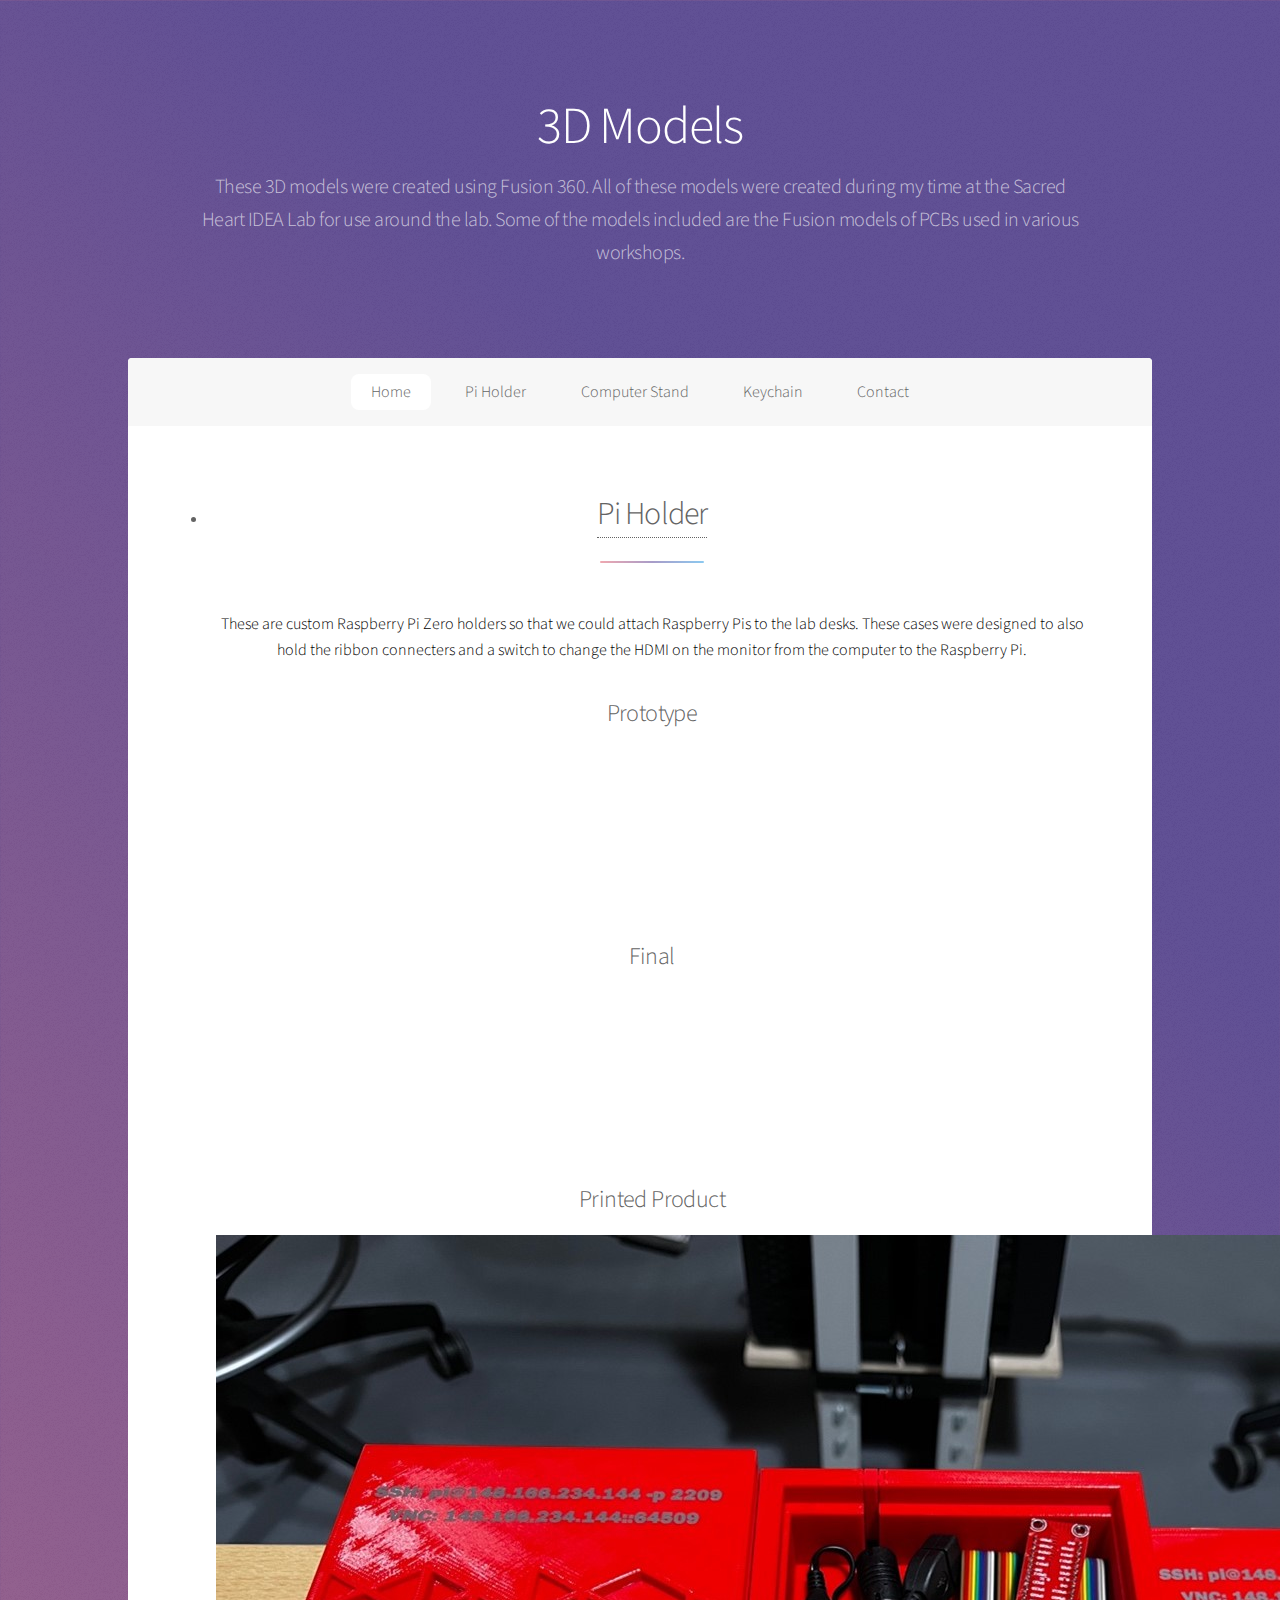
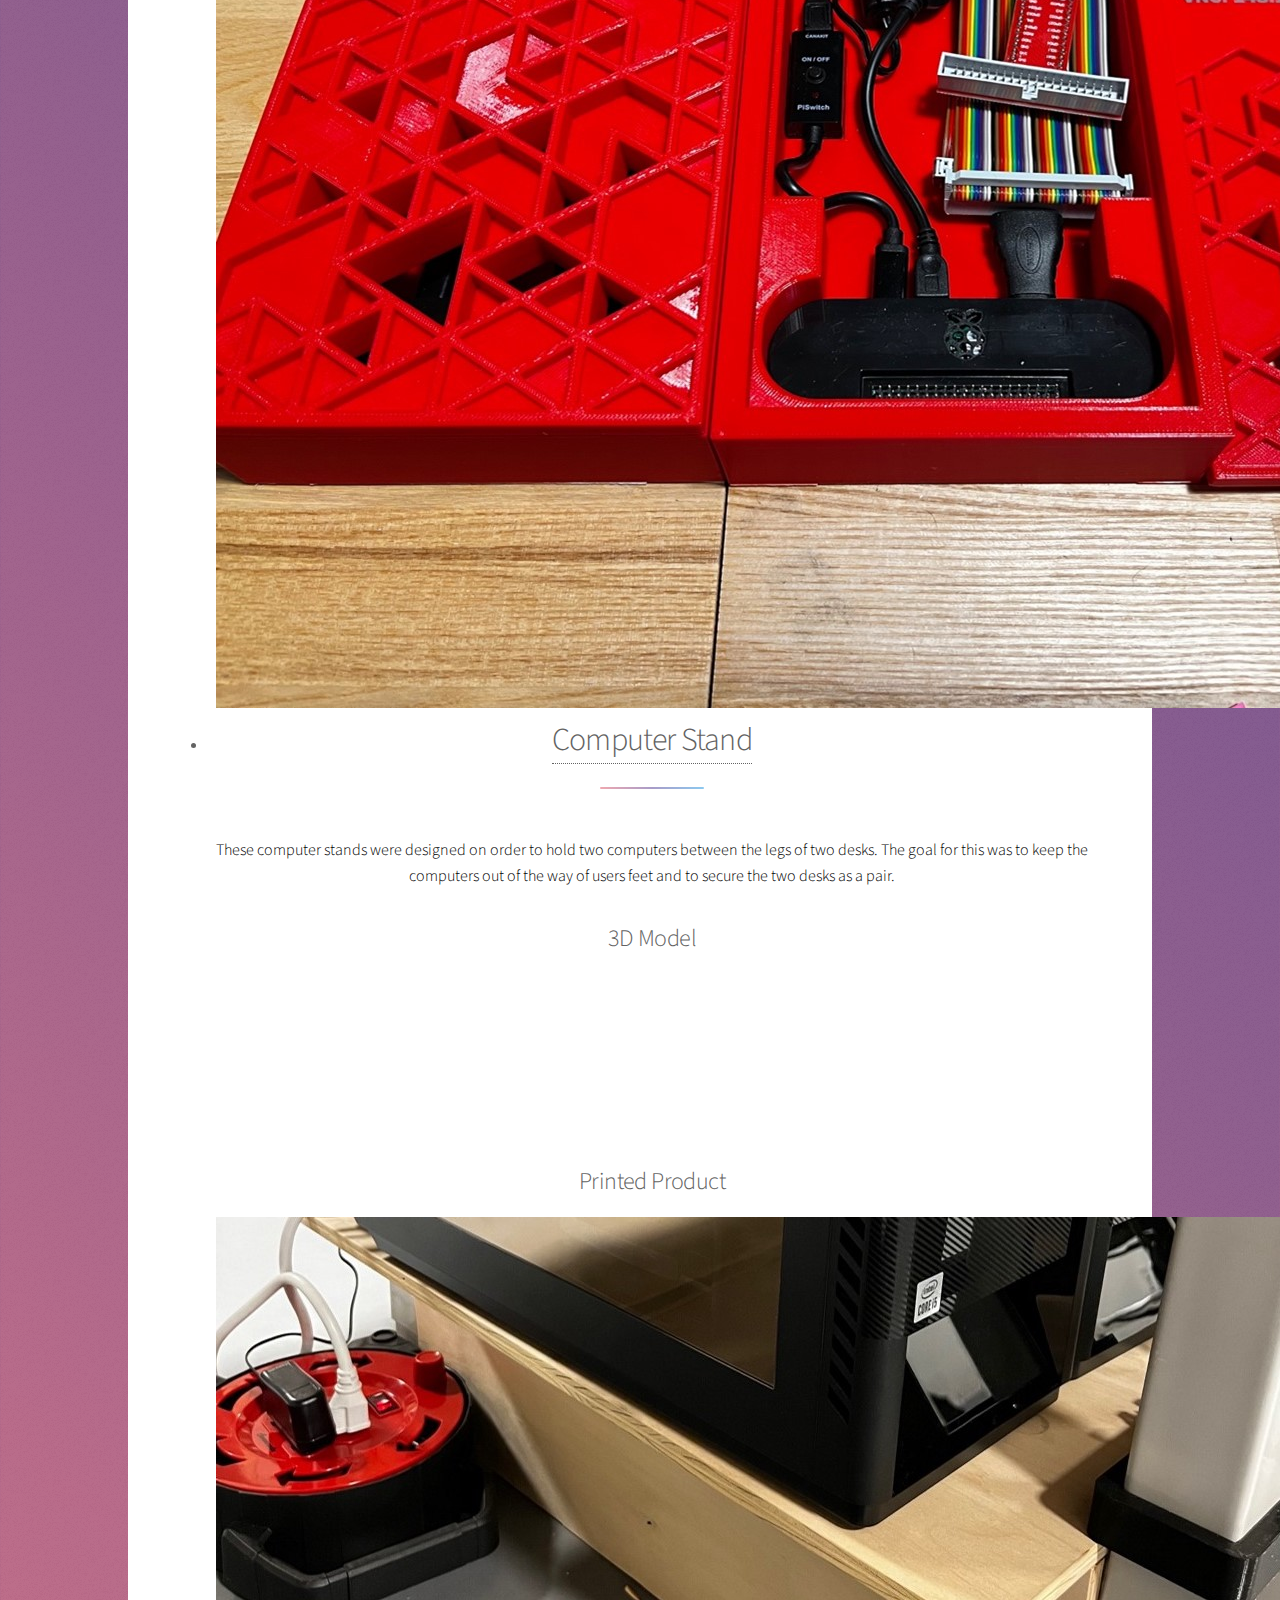
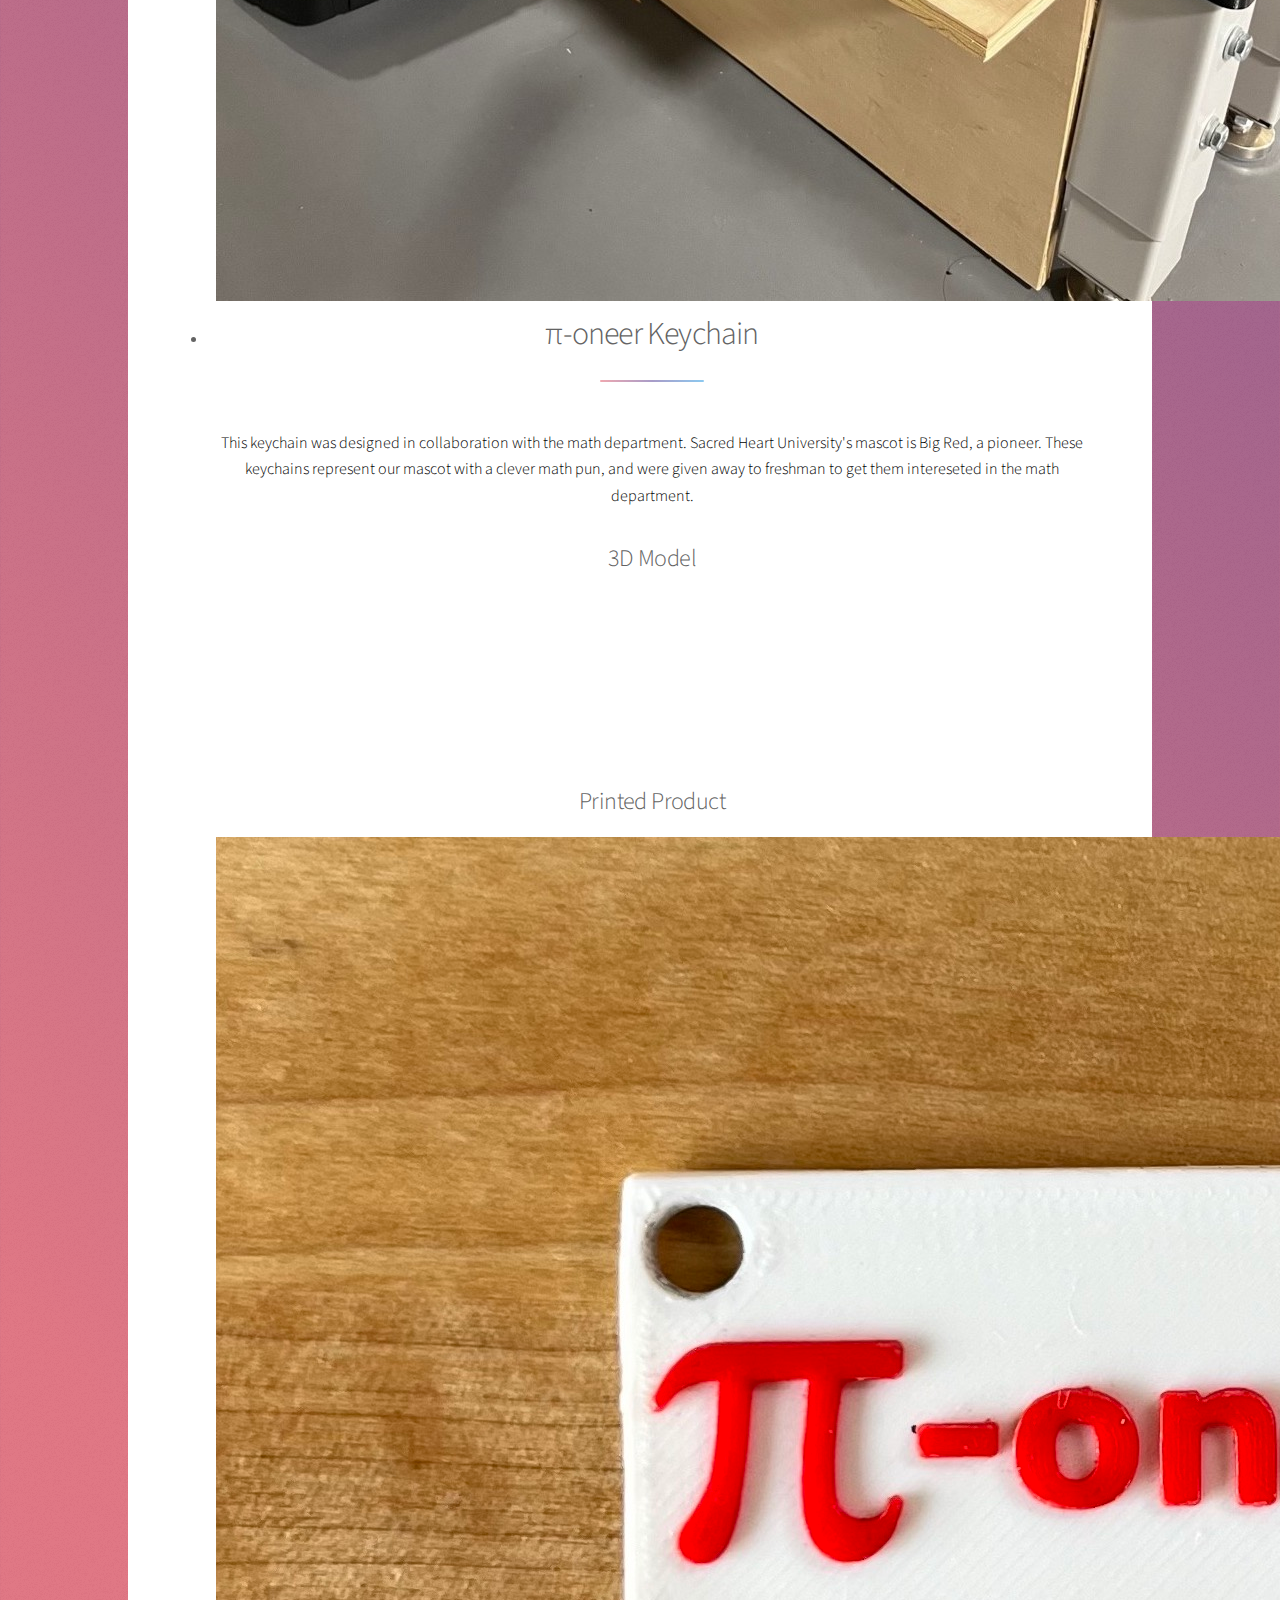
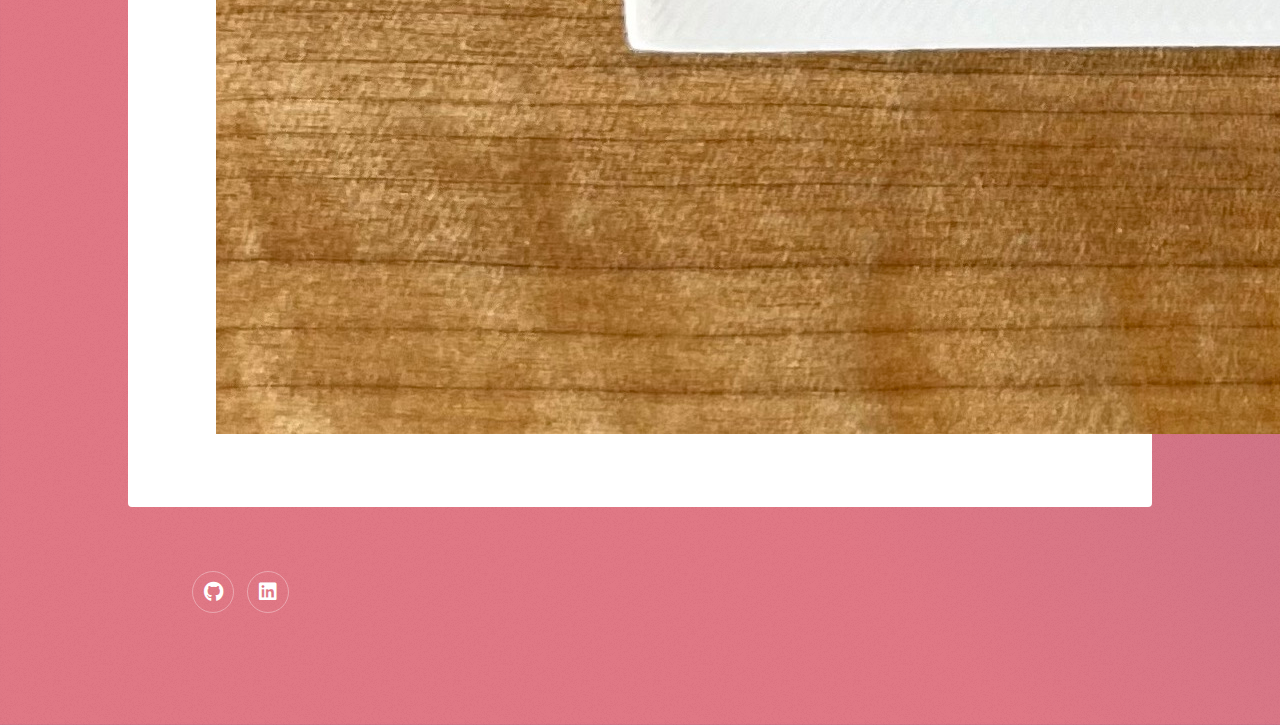
<file: models.html>
<!DOCTYPE HTML>
<!--
	Stellar by HTML5 UP
	html5up.net | @ajlkn
	Free for personal and commercial use under the CCA 3.0 license (html5up.net/license)
-->
<html>
	<head>
		<title>Linnea Caraballo 3D Models</title>
		<meta charset="utf-8" />
		<meta name="viewport" content="width=device-width, initial-scale=1, user-scalable=no" />
		<link rel="stylesheet" href="assets/css/main.css" />
		<noscript><link rel="stylesheet" href="assets/css/noscript.css" /></noscript>
	</head>
	<body class="is-preload">

		<!-- Wrapper -->
		<div id="wrapper">

			<!-- Header -->
				<header id="header" class="alt">
					<!-- <span class="logo"><img src="images/logo.svg" alt="" /></span> -->
					<h1>3D Models</h1>
					<p>
						These 3D models were created using Fusion 360. All of these models were created during my time at the 
						Sacred Heart IDEA Lab for use around the lab. Some of the models included are the Fusion models of PCBs used 
						in various workshops.
					</p>
						
					<!-- <br />
					built by <a href="https://twitter.com/ajlkn">@ajlkn</a> for <a href="https://html5up.net">HTML5 UP</a>. -->
				</header>

			<!-- Nav -->
				<nav id="nav">
					<ul>
						<li><a href="index.html#intro" class="active">Home</a></li>
						<li><a href="#piHolder">Pi Holder</a></li>
						<li><a href="#computerStand">Computer Stand</a></li>
						<li><a href="#keychain">Keychain</a></li>
						<li><a href="#footer">Contact</a></li>
					</ul>
				</nav>

				<!-- Main -->
					<div id="main">

						<!-- Content -->
						<section class="main special">
							<ul class="papers">
								<li>
									<!-- <span class="icon solid fa-code-branch"></span> -->
									<header class="major">
										<h2 id="piHolder"><a href="https://idealab.dryades.org/pi-holder/" target="_blank">Pi Holder</a></h2>
									</header>
									<p><font color="black">
										These are custom Raspberry Pi Zero holders so that we could attach Raspberry Pis to the lab desks.
										These cases were designed to also hold the ribbon connecters and a switch to change the HDMI on the 
										monitor from the computer to the Raspberry Pi.
									</font></p>
										<section class="section-left">
											<h2>Prototype</h2>
											<div class="container-iframe">
												<p>
													<iframe class="responsive-iframe" src="https://myhub.autodesk360.com/ue2c7c2be/shares/public/SH512d4QTec90decfa6e8d031baf410eef9e?mode=embed"></iframe>
												</p>
											</div>
											
										</section>
										<section class="section-right">
											<h2>Final</h2>
											<div class="container-iframe">
												<p>
													<iframe class="responsive-iframe" src="https://myhub.autodesk360.com/ue2c7c2be/shares/public/SH512d4QTec90decfa6e378c1b36d547aed1?mode=embed"></iframe>
												</p>
											</div>
										</section>
									<center>
										<section class="section-center">
											<h2>Printed Product</h2>
											<img src="images/PiHolder.jpg" alt="Two Raaspberry Pi holders next two each other. Colored red with writing on the top and triangles of
											different depths are on the lid. The holder to the left has the lid on and the holder to the right has the lid off showing the Raspberry
											Pi and its various cables/connecters."/>
									</section>
									</center>
								</li>

								<li>
									<!-- <span class="icon solid fa-code-branch"></span> -->
									<header class="major">
										<h2 id="computerStand"><a href="https://idealab.dryades.org/computer-stands/" target="_blank">Computer Stand</a></h2>
									</header>
									<p><font color="black">
										These computer stands were designed on order to hold two computers between the legs of two desks. The goal for this was to keep the computers
										out of the way of users feet and to secure the two desks as a pair.
									</font></p>
									<section class="section-left">
										<h2>3D Model</h2>
										<div class="container-iframe">
											<p>
												<iframe class="responsive-iframe" src="https://myhub.autodesk360.com/ue2c7c2be/shares/public/SH512d4QTec90decfa6e2a3f8ab55c37dfca?mode=embed"></iframe>
											</p>
										</div>
									</section>
									<section class="section-right">
											<h2>Printed Product</h2>
											<img id="computerStandPic" src="images/computerHolder.jpg" alt=""/>
									</section>
								</li>

								
								<li>
									<!-- <span class="icon solid fa-code-branch"></span> -->
									<header class="major">
										<h2 id="keychain">&#960-oneer Keychain</h2>
									</header>
									<p><font color="black">
										This keychain was designed in collaboration with the math department. Sacred Heart University's mascot is Big Red,
										a pioneer. These keychains represent our mascot with a clever math pun, and were given away to freshman to get them 
										intereseted in the math department.
									</font></p>
									<section class="section-left">
										<h2>3D Model</h2>
										<div class="container-iframe">
											<p>
												<iframe class="responsive-iframe" src="https://myhub.autodesk360.com/ue2c7c2be/shares/public/SH512d4QTec90decfa6ecd46ab122230313c?mode=embed"></iframe>	
											</p>
										</div>								
									</section>
									<section class="section-right">
											<h2>Printed Product</h2>
											<img src="images/Pi-oneers.jpeg" alt=""/>											
									</section>
								</li>
						</section>

					</div>

				<!-- Footer -->
				<footer id="footer">
					<!-- <section>
						<h2>Linnea Caraballo</h2>
						<p>Sed lorem ipsum dolor sit amet et nullam consequat feugiat consequat magna adipiscing tempus etiam dolore veroeros. eget dapibus mauris. Cras aliquet, nisl ut viverra sollicitudin, ligula erat egestas velit, vitae tincidunt odio.</p>
						<ul class="actions">
							<li><a href="generic.html" class="button">Learn More</a></li>
						</ul>
					</section>
					<section>
						<h2>Linnea Caraballo</h2>
						<dl class="alt">
							<dt>Phone</dt>
							<dd>(475) 239-8208</dd>
							<dt>Email</dt>
							<dd><a href="mailto:lcaraballo@wesleyan.edu">lcaraballo@wesleyan.edu</a></dd>
						</dl>
						<ul class="icons">
							<li><a href="https://github.com/lcaraballoj" class="icon brands fa-github alt"><span class="label">GitHub</span></a></li>
							<li><a href="https://www.linkedin.com/in/linnea-caraballo" class="icon brands fa-linkedin alt"><span class="label">LinkedIn</span></a></li>
						</ul>
					</section>
					<p class="copyright">&copy; Untitled. Design: <a href="https://html5up.net">HTML5 UP</a>.</p> -->
					<ul class="icons">
						<li><a href="https://github.com/lcaraballoj" class="icon brands fa-github alt"><span class="label">GitHub</span></a></li>
						<li><a href="https://www.linkedin.com/in/linnea-caraballo" class="icon brands fa-linkedin alt"><span class="label">LinkedIn</span></a></li>
					</ul>
				</footer>

			</div>

		<!-- Scripts -->
			<script src="assets/js/jquery.min.js"></script>
			<script src="assets/js/jquery.scrollex.min.js"></script>
			<script src="assets/js/jquery.scrolly.min.js"></script>
			<script src="assets/js/browser.min.js"></script>
			<script src="assets/js/breakpoints.min.js"></script>
			<script src="assets/js/util.js"></script>
			<script src="assets/js/main.js"></script>

	</body>
</html>
</file>
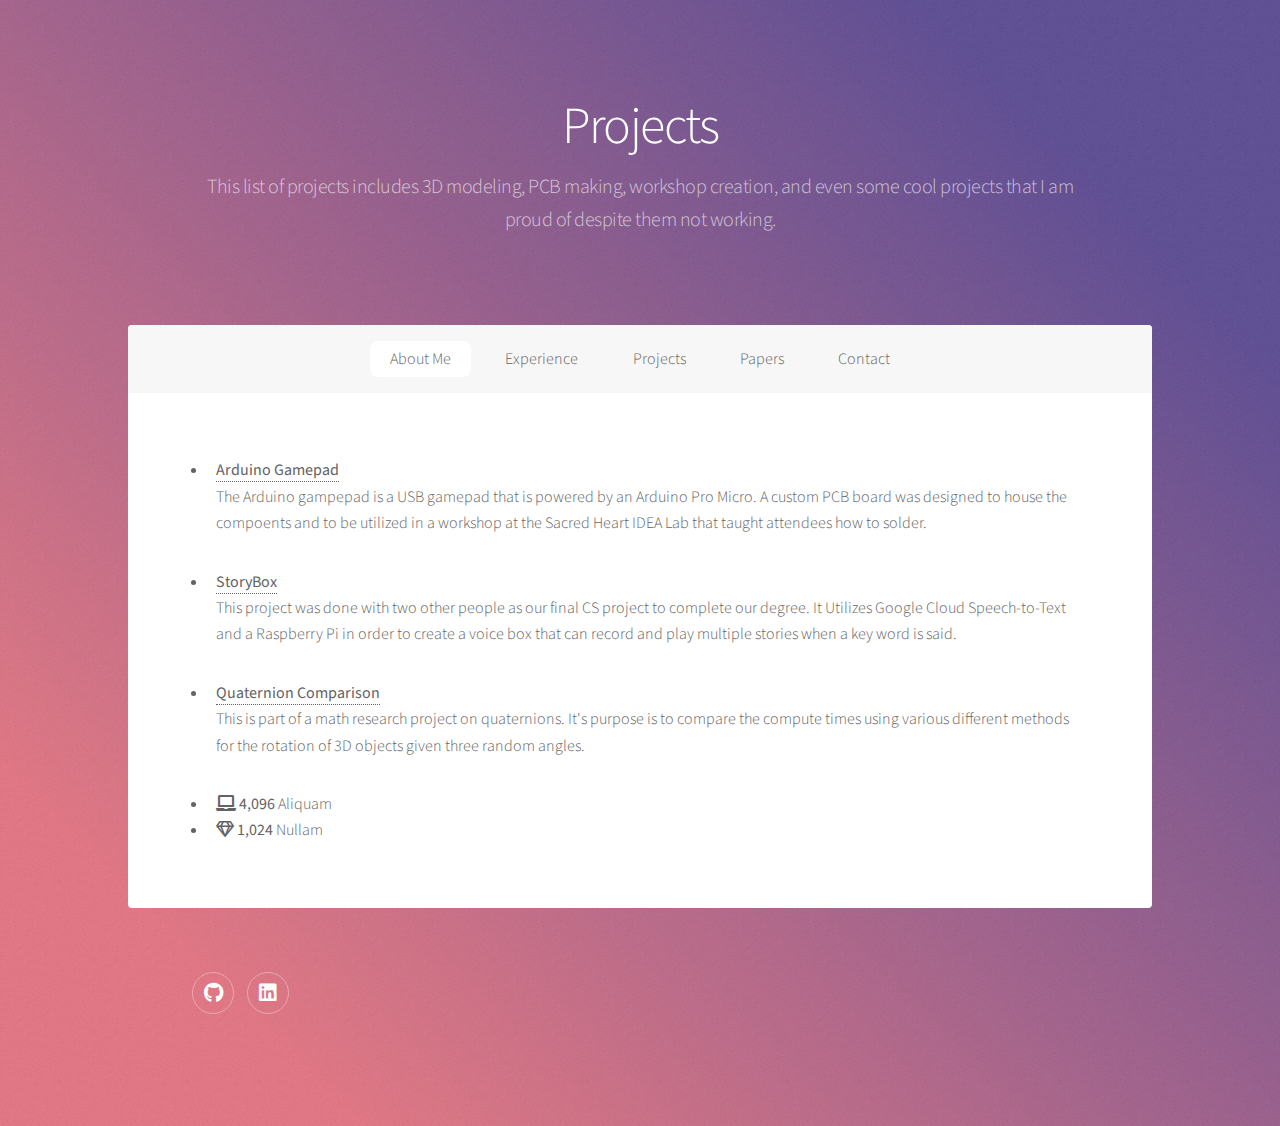
<file: projects.html>
<!DOCTYPE HTML>
<!--
	Stellar by HTML5 UP
	html5up.net | @ajlkn
	Free for personal and commercial use under the CCA 3.0 license (html5up.net/license)
-->
<html>
	<head>
		<title>Linnea Caraballo Projects</title>
		<meta charset="utf-8" />
		<meta name="viewport" content="width=device-width, initial-scale=1, user-scalable=no" />
		<link rel="stylesheet" href="assets/css/main.css" />
		<noscript><link rel="stylesheet" href="assets/css/noscript.css" /></noscript>
	</head>
	<body class="is-preload">

		<!-- Wrapper -->
		<div id="wrapper">

			<!-- Header -->
				<header id="header" class="alt">
					<!-- <span class="logo"><img src="images/logo.svg" alt="" /></span> -->
					<h1>Projects</h1>
					<p>
						This list of projects includes 3D modeling, PCB making,
						workshop creation, and even some cool projects that I am
						proud of despite them not working.
					</p>
						
					<!-- <br />
					built by <a href="https://twitter.com/ajlkn">@ajlkn</a> for <a href="https://html5up.net">HTML5 UP</a>. -->
				</header>

			<!-- Nav -->
				<nav id="nav">
					<ul>
						<li><a href="index.html#intro" class="active">About Me</a></li>
						<li><a href="index.html#first">Experience</a></li>
						<li><a href="index.html#second">Projects</a></li>
						<li><a href="index.html#papers">Papers</a></li>
						<li><a href="index.html#footer">Contact</a></li>
					</ul>
				</nav>

				<!-- Main -->
					<div id="main">

						<!-- Content -->
							<section id="content" class="main">
								<!-- <span class="image main"><img src="images/bench.JPG" alt="" /></span> -->
								<ul class="projects">
									<li class="style1">
										<!-- <span class="icon solid fa-code-branch"></span> -->
										<strong><a href="https://github.com/lcaraballoj/Arduino-Gamepad" target="_blank">Arduino Gamepad</a></strong>
										<p>
											The Arduino gampepad is a USB gamepad that is powered by an Arduino Pro Micro. A custom PCB board was designed to house 
											the compoents and to be utilized in a workshop at the Sacred Heart IDEA Lab that taught attendees how to solder.
										</p>
									</li>
									<li class="style2">
										<!-- <span class="icon fa-folder-open"></span> -->
										<strong><a href="https://github.com/lcaraballoj/StoryBox">StoryBox</a></strong>
										<p>
											This project was done with two other people as our final CS project to complete our degree.
											It Utilizes Google Cloud Speech-to-Text and a Raspberry Pi in order
											to create a voice box that can record and play multiple stories when a key 
											word is said.
										</p>
									</li>
									<li class="style3">
										<!-- <span class="icon solid fa-signal"></span> -->
										<strong><a href="https://github.com/lcaraballoj/QuaternionComparison" target="_blank">Quaternion Comparison</a></strong>
										<p>
											This is part of a math research project on quaternions. It's purpose is to compare the compute times using various different
											methods for the rotation of 3D objects given three random angles.
										</p>
									</li>
									<li class="style4">
										<span class="icon solid fa-laptop"></span>
										<strong>4,096</strong> Aliquam
									</li>
									<li class="style5">
										<span class="icon fa-gem"></span>
										<strong>1,024</strong> Nullam
									</li>
								</ul>
							</section>

					</div>

				<!-- Footer -->
				<footer id="footer">
					<!-- <section>
						<h2>Linnea Caraballo</h2>
						<p>Sed lorem ipsum dolor sit amet et nullam consequat feugiat consequat magna adipiscing tempus etiam dolore veroeros. eget dapibus mauris. Cras aliquet, nisl ut viverra sollicitudin, ligula erat egestas velit, vitae tincidunt odio.</p>
						<ul class="actions">
							<li><a href="generic.html" class="button">Learn More</a></li>
						</ul>
					</section>
					<section>
						<h2>Linnea Caraballo</h2>
						<dl class="alt">
							<dt>Phone</dt>
							<dd>(475) 239-8208</dd>
							<dt>Email</dt>
							<dd><a href="mailto:lcaraballo@wesleyan.edu">lcaraballo@wesleyan.edu</a></dd>
						</dl>
						<ul class="icons">
							<li><a href="https://github.com/lcaraballoj" class="icon brands fa-github alt"><span class="label">GitHub</span></a></li>
							<li><a href="https://www.linkedin.com/in/linnea-caraballo" class="icon brands fa-linkedin alt"><span class="label">LinkedIn</span></a></li>
						</ul>
					</section>
					<p class="copyright">&copy; Untitled. Design: <a href="https://html5up.net">HTML5 UP</a>.</p> -->
					<ul class="icons">
						<li><a href="https://github.com/lcaraballoj" class="icon brands fa-github alt"><span class="label">GitHub</span></a></li>
						<li><a href="https://www.linkedin.com/in/linnea-caraballo" class="icon brands fa-linkedin alt"><span class="label">LinkedIn</span></a></li>
					</ul>
				</footer>

			</div>

		<!-- Scripts -->
			<script src="assets/js/jquery.min.js"></script>
			<script src="assets/js/jquery.scrollex.min.js"></script>
			<script src="assets/js/jquery.scrolly.min.js"></script>
			<script src="assets/js/browser.min.js"></script>
			<script src="assets/js/breakpoints.min.js"></script>
			<script src="assets/js/util.js"></script>
			<script src="assets/js/main.js"></script>

	</body>
</html>
</file>
<file: assets/css/noscript.css>
/*
	Stellar by HTML5 UP
	html5up.net | @ajlkn
	Free for personal and commercial use under the CCA 3.0 license (html5up.net/license)
*/

/* Header */

	body.is-preload #header.alt > * {
		opacity: 1;
	}

	body.is-preload #header.alt .logo {
		-moz-transform: none;
		-webkit-transform: none;
		-ms-transform: none;
		transform: none;
	}
</file>
<file: assets/css/main.css>
@import url(fontawesome-all.min.css);
@import 'https://fonts.googleapis.com/css?family=Source+Sans+Pro:300,400';

/*
	Stellar by HTML5 UP
	html5up.net | @ajlkn
	Free for personal and commercial use under the CCA 3.0 license (html5up.net/license)
*/

html, body, div, span, applet, object,
iframe, h1, h2, h3, h4, h5, h6, p, blockquote,
pre, a, abbr, acronym, address, big, cite,
code, del, dfn, em, img, ins, kbd, q, s, samp,
small, strike, strong, sub, sup, tt, var, b,
u, i, center, dl, dt, dd, ol, ul, li, fieldset,
form, label, legend, table, caption, tbody,
tfoot, thead, tr, th, td, article, aside,
canvas, details, embed, figure, figcaption,
footer, header, hgroup, menu, nav, output, ruby,
section, summary, time, mark, audio, video {
	margin: 0;
	padding: 0;
	border: 0;
	font-size: 100%;
	font: inherit;
	vertical-align: baseline;}

article, aside, details, figcaption, figure,
footer, header, hgroup, menu, nav, section {
	display: block;}

body {
	line-height: 1;
}

ol, ul {
	list-style: none;
}

blockquote, q {
	quotes: none;
}

	blockquote:before, blockquote:after, q:before, q:after {
		content: '';
		content: none;
	}

table {
	border-collapse: collapse;
	border-spacing: 0;
}

body {
	-webkit-text-size-adjust: none;
}

mark {
	background-color: transparent;
	color: inherit;
}

input::-moz-focus-inner {
	border: 0;
	padding: 0;
}

input, select, textarea {
	-moz-appearance: none;
	-webkit-appearance: none;
	-ms-appearance: none;
	appearance: none;
}

/* Basic */

	@-ms-viewport {
		width: device-width;
	}

	body {
		-ms-overflow-style: scrollbar;
	}

	@media screen and (max-width: 480px) {

		html, body {
			min-width: 320px;
		}

	}

	html {
		box-sizing: border-box;
	}

	*, *:before, *:after {
		box-sizing: inherit;
	}

	body {
		background-color: #F4E7FF;
		background-image: url("images/overlay.png"), -moz-linear-gradient(45deg, #e37682 15%, #5f4d93 85%);
		background-image: url("images/overlay.png"), -webkit-linear-gradient(45deg, #e37682 15%, #5f4d93 85%);
		background-image: url("images/overlay.png"), -ms-linear-gradient(45deg, #e37682 15%, #5f4d93 85%);
		background-image: url("images/overlay.png"), linear-gradient(45deg, #e37682 15%, #5f4d93 85%);
	}

		body.is-preload *, body.is-preload *:before, body.is-preload *:after {
			-moz-animation: none !important;
			-webkit-animation: none !important;
			-ms-animation: none !important;
			animation: none !important;
			-moz-transition: none !important;
			-webkit-transition: none !important;
			-ms-transition: none !important;
			transition: none !important;
		}

/* Type */

	body {
		background-color: #935d8c;
		color: rgba(255, 255, 255, 0.65);
	}

	body, input, select, textarea {
		font-family: "Source Sans Pro", Helvetica, sans-serif;
		font-size: 17pt;
		font-weight: 300;
		line-height: 1.65;
	}

		@media screen and (max-width: 1680px) {

			body, input, select, textarea {
				font-size: 14pt;
			}

		}

		@media screen and (max-width: 1280px) {

			body, input, select, textarea {
				font-size: 12pt;
			}

		}

		@media screen and (max-width: 360px) {

			body, input, select, textarea {
				font-size: 11pt;
			}

		}

	a {
		-moz-transition: color 0.2s ease, border-bottom 0.2s ease;
		-webkit-transition: color 0.2s ease, border-bottom 0.2s ease;
		-ms-transition: color 0.2s ease, border-bottom 0.2s ease;
		transition: color 0.2s ease, border-bottom 0.2s ease;
		text-decoration: none;
		border-bottom: dotted 1px;
		color: inherit;
	}

		a:hover {
			border-bottom-color: transparent;
		}

	strong, b {
		font-weight: 400;
	}

	em, i {
		font-style: italic;
	}

	p {
		margin: 0 0 2em 0;
	}

		p.content {
			-moz-columns: 20em 2;
			-webkit-columns: 20em 2;
			-ms-columns: 20em 2;
			columns: 20em 2;
			-moz-column-gap: 2em;
			-webkit-column-gap: 2em;
			-ms-column-gap: 2em;
			column-gap: 2em;
			text-align: justify;
		}

	h1, h2, h3, h4, h5, h6 {
		font-weight: 300;
		line-height: 1.5;
		margin: 0 0 0.7em 0;
		letter-spacing: -0.025em;
	}

		h1 a, h2 a, h3 a, h4 a, h5 a, h6 a {
			color: inherit;
			text-decoration: none;
		}

	h1 {
		font-size: 2.5em;
		line-height: 1.2;
	}

	h2 {
		font-size: 1.5em;
	}

	h3 {
		font-size: 1.25em;
	}

	h4 {
		font-size: 1.1em;
	}

	h5 {
		font-size: 0.9em;
	}

	h6 {
		font-size: 0.7em;
	}

	@media screen and (max-width: 736px) {

		h1 {
			font-size: 2em;
		}

	}

	sub {
		font-size: 0.8em;
		position: relative;
		top: 0.5em;
	}

	sup {
		font-size: 0.8em;
		position: relative;
		top: -0.5em;
	}

	blockquote {
		border-left: solid 4px;
		font-style: italic;
		margin: 0 0 2em 0;
		padding: 0.5em 0 0.5em 2em;
	}

	code {
		border-radius: 8px;
		border: solid 1px;
		font-family: "Courier New", monospace;
		font-size: 0.9em;
		margin: 0 0.25em;
		padding: 0.25em 0.65em;
	}

	pre {
		-webkit-overflow-scrolling: touch;
		font-family: "Courier New", monospace;
		font-size: 0.9em;
		margin: 0 0 2em 0;
	}

		pre code {
			display: block;
			line-height: 1.75;
			padding: 1em 1.5em;
			overflow-x: auto;
		}

	hr {
		border: 0;
		border-bottom: solid 1px;
		margin: 2em 0;
	}

		hr.major {
			margin: 3em 0;
		}

	.align-left {
		text-align: left;
	}

	.align-center {
		text-align: center;
	}

	.align-right {
		text-align: right;
	}

	input, select, textarea {
		color: #ffffff;
	}

	a:hover {
		color: #ffffff;
	}

	strong, b {
		color: #ffffff;
	}

	h1, h2, h3, h4, h5, h6 {
		color: #ffffff;
	}

	blockquote {
		border-left-color: rgba(255, 255, 255, 0.35);
	}

	code {
		background: rgba(255, 255, 255, 0.075);
		border-color: rgba(255, 255, 255, 0.35);
	}

	hr {
		border-bottom-color: rgba(255, 255, 255, 0.35);
	}

/* Row */

	.row {
		display: flex;
		flex-wrap: wrap;
		box-sizing: border-box;
		align-items: stretch;
	}

		.row > * {
			box-sizing: border-box;
		}

		.row.gtr-uniform > * > :last-child {
			margin-bottom: 0;
		}

		.row.aln-left {
			justify-content: flex-start;
		}

		.row.aln-center {
			justify-content: center;
		}

		.row.aln-right {
			justify-content: flex-end;
		}

		.row.aln-top {
			align-items: flex-start;
		}

		.row.aln-middle {
			align-items: center;
		}

		.row.aln-bottom {
			align-items: flex-end;
		}

		.row > .imp {
			order: -1;
		}

		.row > .col-1 {
			width: 8.33333%;
		}

		.row > .off-1 {
			margin-left: 8.33333%;
		}

		.row > .col-2 {
			width: 16.66667%;
		}

		.row > .off-2 {
			margin-left: 16.66667%;
		}

		.row > .col-3 {
			width: 25%;
		}

		.row > .off-3 {
			margin-left: 25%;
		}

		.row > .col-4 {
			width: 33.33333%;
		}

		.row > .off-4 {
			margin-left: 33.33333%;
		}

		.row > .col-5 {
			width: 41.66667%;
		}

		.row > .off-5 {
			margin-left: 41.66667%;
		}

		.row > .col-6 {
			width: 50%;
		}

		.row > .off-6 {
			margin-left: 50%;
		}

		.row > .col-7 {
			width: 58.33333%;
		}

		.row > .off-7 {
			margin-left: 58.33333%;
		}

		.row > .col-8 {
			width: 66.66667%;
		}

		.row > .off-8 {
			margin-left: 66.66667%;
		}

		.row > .col-9 {
			width: 75%;
		}

		.row > .off-9 {
			margin-left: 75%;
		}

		.row > .col-10 {
			width: 83.33333%;
		}

		.row > .off-10 {
			margin-left: 83.33333%;
		}

		.row > .col-11 {
			width: 91.66667%;
		}

		.row > .off-11 {
			margin-left: 91.66667%;
		}

		.row > .col-12 {
			width: 100%;
		}

		.row > .off-12 {
			margin-left: 100%;
		}

		.row.gtr-0 {
			margin-top: 0;
			margin-left: 0em;
		}

			.row.gtr-0 > * {
				padding: 0 0 0 0em;
			}

			.row.gtr-0.gtr-uniform {
				margin-top: 0em;
			}

				.row.gtr-0.gtr-uniform > * {
					padding-top: 0em;
				}

		.row.gtr-25 {
			margin-top: 0;
			margin-left: -0.375em;
		}

			.row.gtr-25 > * {
				padding: 0 0 0 0.375em;
			}

			.row.gtr-25.gtr-uniform {
				margin-top: -0.375em;
			}

				.row.gtr-25.gtr-uniform > * {
					padding-top: 0.375em;
				}

		.row.gtr-50 {
			margin-top: 0;
			margin-left: -0.75em;
		}

			.row.gtr-50 > * {
				padding: 0 0 0 0.75em;
			}

			.row.gtr-50.gtr-uniform {
				margin-top: -0.75em;
			}

				.row.gtr-50.gtr-uniform > * {
					padding-top: 0.75em;
				}

		.row {
			margin-top: 0;
			margin-left: -1.5em;
		}

			.row > * {
				padding: 0 0 0 1.5em;
			}

			.row.gtr-uniform {
				margin-top: -1.5em;
			}

				.row.gtr-uniform > * {
					padding-top: 1.5em;
				}

		.row.gtr-150 {
			margin-top: 0;
			margin-left: -2.25em;
		}

			.row.gtr-150 > * {
				padding: 0 0 0 2.25em;
			}

			.row.gtr-150.gtr-uniform {
				margin-top: -2.25em;
			}

				.row.gtr-150.gtr-uniform > * {
					padding-top: 2.25em;
				}

		.row.gtr-200 {
			margin-top: 0;
			margin-left: -3em;
		}

			.row.gtr-200 > * {
				padding: 0 0 0 3em;
			}

			.row.gtr-200.gtr-uniform {
				margin-top: -3em;
			}

				.row.gtr-200.gtr-uniform > * {
					padding-top: 3em;
				}

		@media screen and (max-width: 1680px) {

			.row {
				display: flex;
				flex-wrap: wrap;
				box-sizing: border-box;
				align-items: stretch;
			}

				.row > * {
					box-sizing: border-box;
				}

				.row.gtr-uniform > * > :last-child {
					margin-bottom: 0;
				}

				.row.aln-left {
					justify-content: flex-start;
				}

				.row.aln-center {
					justify-content: center;
				}

				.row.aln-right {
					justify-content: flex-end;
				}

				.row.aln-top {
					align-items: flex-start;
				}

				.row.aln-middle {
					align-items: center;
				}

				.row.aln-bottom {
					align-items: flex-end;
				}

				.row > .imp-xlarge {
					order: -1;
				}

				.row > .col-1-xlarge {
					width: 8.33333%;
				}

				.row > .off-1-xlarge {
					margin-left: 8.33333%;
				}

				.row > .col-2-xlarge {
					width: 16.66667%;
				}

				.row > .off-2-xlarge {
					margin-left: 16.66667%;
				}

				.row > .col-3-xlarge {
					width: 25%;
				}

				.row > .off-3-xlarge {
					margin-left: 25%;
				}

				.row > .col-4-xlarge {
					width: 33.33333%;
				}

				.row > .off-4-xlarge {
					margin-left: 33.33333%;
				}

				.row > .col-5-xlarge {
					width: 41.66667%;
				}

				.row > .off-5-xlarge {
					margin-left: 41.66667%;
				}

				.row > .col-6-xlarge {
					width: 50%;
				}

				.row > .off-6-xlarge {
					margin-left: 50%;
				}

				.row > .col-7-xlarge {
					width: 58.33333%;
				}

				.row > .off-7-xlarge {
					margin-left: 58.33333%;
				}

				.row > .col-8-xlarge {
					width: 66.66667%;
				}

				.row > .off-8-xlarge {
					margin-left: 66.66667%;
				}

				.row > .col-9-xlarge {
					width: 75%;
				}

				.row > .off-9-xlarge {
					margin-left: 75%;
				}

				.row > .col-10-xlarge {
					width: 83.33333%;
				}

				.row > .off-10-xlarge {
					margin-left: 83.33333%;
				}

				.row > .col-11-xlarge {
					width: 91.66667%;
				}

				.row > .off-11-xlarge {
					margin-left: 91.66667%;
				}

				.row > .col-12-xlarge {
					width: 100%;
				}

				.row > .off-12-xlarge {
					margin-left: 100%;
				}

				.row.gtr-0 {
					margin-top: 0;
					margin-left: 0em;
				}

					.row.gtr-0 > * {
						padding: 0 0 0 0em;
					}

					.row.gtr-0.gtr-uniform {
						margin-top: 0em;
					}

						.row.gtr-0.gtr-uniform > * {
							padding-top: 0em;
						}

				.row.gtr-25 {
					margin-top: 0;
					margin-left: -0.375em;
				}

					.row.gtr-25 > * {
						padding: 0 0 0 0.375em;
					}

					.row.gtr-25.gtr-uniform {
						margin-top: -0.375em;
					}

						.row.gtr-25.gtr-uniform > * {
							padding-top: 0.375em;
						}

				.row.gtr-50 {
					margin-top: 0;
					margin-left: -0.75em;
				}

					.row.gtr-50 > * {
						padding: 0 0 0 0.75em;
					}

					.row.gtr-50.gtr-uniform {
						margin-top: -0.75em;
					}

						.row.gtr-50.gtr-uniform > * {
							padding-top: 0.75em;
						}

				.row {
					margin-top: 0;
					margin-left: -1.5em;
				}

					.row > * {
						padding: 0 0 0 1.5em;
					}

					.row.gtr-uniform {
						margin-top: -1.5em;
					}

						.row.gtr-uniform > * {
							padding-top: 1.5em;
						}

				.row.gtr-150 {
					margin-top: 0;
					margin-left: -2.25em;
				}

					.row.gtr-150 > * {
						padding: 0 0 0 2.25em;
					}

					.row.gtr-150.gtr-uniform {
						margin-top: -2.25em;
					}

						.row.gtr-150.gtr-uniform > * {
							padding-top: 2.25em;
						}

				.row.gtr-200 {
					margin-top: 0;
					margin-left: -3em;
				}

					.row.gtr-200 > * {
						padding: 0 0 0 3em;
					}

					.row.gtr-200.gtr-uniform {
						margin-top: -3em;
					}

						.row.gtr-200.gtr-uniform > * {
							padding-top: 3em;
						}

		}

		@media screen and (max-width: 1280px) {

			.row {
				display: flex;
				flex-wrap: wrap;
				box-sizing: border-box;
				align-items: stretch;
			}

				.row > * {
					box-sizing: border-box;
				}

				.row.gtr-uniform > * > :last-child {
					margin-bottom: 0;
				}

				.row.aln-left {
					justify-content: flex-start;
				}

				.row.aln-center {
					justify-content: center;
				}

				.row.aln-right {
					justify-content: flex-end;
				}

				.row.aln-top {
					align-items: flex-start;
				}

				.row.aln-middle {
					align-items: center;
				}

				.row.aln-bottom {
					align-items: flex-end;
				}

				.row > .imp-large {
					order: -1;
				}

				.row > .col-1-large {
					width: 8.33333%;
				}

				.row > .off-1-large {
					margin-left: 8.33333%;
				}

				.row > .col-2-large {
					width: 16.66667%;
				}

				.row > .off-2-large {
					margin-left: 16.66667%;
				}

				.row > .col-3-large {
					width: 25%;
				}

				.row > .off-3-large {
					margin-left: 25%;
				}

				.row > .col-4-large {
					width: 33.33333%;
				}

				.row > .off-4-large {
					margin-left: 33.33333%;
				}

				.row > .col-5-large {
					width: 41.66667%;
				}

				.row > .off-5-large {
					margin-left: 41.66667%;
				}

				.row > .col-6-large {
					width: 50%;
				}

				.row > .off-6-large {
					margin-left: 50%;
				}

				.row > .col-7-large {
					width: 58.33333%;
				}

				.row > .off-7-large {
					margin-left: 58.33333%;
				}

				.row > .col-8-large {
					width: 66.66667%;
				}

				.row > .off-8-large {
					margin-left: 66.66667%;
				}

				.row > .col-9-large {
					width: 75%;
				}

				.row > .off-9-large {
					margin-left: 75%;
				}

				.row > .col-10-large {
					width: 83.33333%;
				}

				.row > .off-10-large {
					margin-left: 83.33333%;
				}

				.row > .col-11-large {
					width: 91.66667%;
				}

				.row > .off-11-large {
					margin-left: 91.66667%;
				}

				.row > .col-12-large {
					width: 100%;
				}

				.row > .off-12-large {
					margin-left: 100%;
				}

				.row.gtr-0 {
					margin-top: 0;
					margin-left: 0em;
				}

					.row.gtr-0 > * {
						padding: 0 0 0 0em;
					}

					.row.gtr-0.gtr-uniform {
						margin-top: 0em;
					}

						.row.gtr-0.gtr-uniform > * {
							padding-top: 0em;
						}

				.row.gtr-25 {
					margin-top: 0;
					margin-left: -0.375em;
				}

					.row.gtr-25 > * {
						padding: 0 0 0 0.375em;
					}

					.row.gtr-25.gtr-uniform {
						margin-top: -0.375em;
					}

						.row.gtr-25.gtr-uniform > * {
							padding-top: 0.375em;
						}

				.row.gtr-50 {
					margin-top: 0;
					margin-left: -0.75em;
				}

					.row.gtr-50 > * {
						padding: 0 0 0 0.75em;
					}

					.row.gtr-50.gtr-uniform {
						margin-top: -0.75em;
					}

						.row.gtr-50.gtr-uniform > * {
							padding-top: 0.75em;
						}

				.row {
					margin-top: 0;
					margin-left: -1.5em;
				}

					.row > * {
						padding: 0 0 0 1.5em;
					}

					.row.gtr-uniform {
						margin-top: -1.5em;
					}

						.row.gtr-uniform > * {
							padding-top: 1.5em;
						}

				.row.gtr-150 {
					margin-top: 0;
					margin-left: -2.25em;
				}

					.row.gtr-150 > * {
						padding: 0 0 0 2.25em;
					}

					.row.gtr-150.gtr-uniform {
						margin-top: -2.25em;
					}

						.row.gtr-150.gtr-uniform > * {
							padding-top: 2.25em;
						}

				.row.gtr-200 {
					margin-top: 0;
					margin-left: -3em;
				}

					.row.gtr-200 > * {
						padding: 0 0 0 3em;
					}

					.row.gtr-200.gtr-uniform {
						margin-top: -3em;
					}

						.row.gtr-200.gtr-uniform > * {
							padding-top: 3em;
						}

		}

		@media screen and (max-width: 980px) {

			.row {
				display: flex;
				flex-wrap: wrap;
				box-sizing: border-box;
				align-items: stretch;
			}

				.row > * {
					box-sizing: border-box;
				}

				.row.gtr-uniform > * > :last-child {
					margin-bottom: 0;
				}

				.row.aln-left {
					justify-content: flex-start;
				}

				.row.aln-center {
					justify-content: center;
				}

				.row.aln-right {
					justify-content: flex-end;
				}

				.row.aln-top {
					align-items: flex-start;
				}

				.row.aln-middle {
					align-items: center;
				}

				.row.aln-bottom {
					align-items: flex-end;
				}

				.row > .imp-medium {
					order: -1;
				}

				.row > .col-1-medium {
					width: 8.33333%;
				}

				.row > .off-1-medium {
					margin-left: 8.33333%;
				}

				.row > .col-2-medium {
					width: 16.66667%;
				}

				.row > .off-2-medium {
					margin-left: 16.66667%;
				}

				.row > .col-3-medium {
					width: 25%;
				}

				.row > .off-3-medium {
					margin-left: 25%;
				}

				.row > .col-4-medium {
					width: 33.33333%;
				}

				.row > .off-4-medium {
					margin-left: 33.33333%;
				}

				.row > .col-5-medium {
					width: 41.66667%;
				}

				.row > .off-5-medium {
					margin-left: 41.66667%;
				}

				.row > .col-6-medium {
					width: 50%;
				}

				.row > .off-6-medium {
					margin-left: 50%;
				}

				.row > .col-7-medium {
					width: 58.33333%;
				}

				.row > .off-7-medium {
					margin-left: 58.33333%;
				}

				.row > .col-8-medium {
					width: 66.66667%;
				}

				.row > .off-8-medium {
					margin-left: 66.66667%;
				}

				.row > .col-9-medium {
					width: 75%;
				}

				.row > .off-9-medium {
					margin-left: 75%;
				}

				.row > .col-10-medium {
					width: 83.33333%;
				}

				.row > .off-10-medium {
					margin-left: 83.33333%;
				}

				.row > .col-11-medium {
					width: 91.66667%;
				}

				.row > .off-11-medium {
					margin-left: 91.66667%;
				}

				.row > .col-12-medium {
					width: 100%;
				}

				.row > .off-12-medium {
					margin-left: 100%;
				}

				.row.gtr-0 {
					margin-top: 0;
					margin-left: 0em;
				}

					.row.gtr-0 > * {
						padding: 0 0 0 0em;
					}

					.row.gtr-0.gtr-uniform {
						margin-top: 0em;
					}

						.row.gtr-0.gtr-uniform > * {
							padding-top: 0em;
						}

				.row.gtr-25 {
					margin-top: 0;
					margin-left: -0.375em;
				}

					.row.gtr-25 > * {
						padding: 0 0 0 0.375em;
					}

					.row.gtr-25.gtr-uniform {
						margin-top: -0.375em;
					}

						.row.gtr-25.gtr-uniform > * {
							padding-top: 0.375em;
						}

				.row.gtr-50 {
					margin-top: 0;
					margin-left: -0.75em;
				}

					.row.gtr-50 > * {
						padding: 0 0 0 0.75em;
					}

					.row.gtr-50.gtr-uniform {
						margin-top: -0.75em;
					}

						.row.gtr-50.gtr-uniform > * {
							padding-top: 0.75em;
						}

				.row {
					margin-top: 0;
					margin-left: -1.5em;
				}

					.row > * {
						padding: 0 0 0 1.5em;
					}

					.row.gtr-uniform {
						margin-top: -1.5em;
					}

						.row.gtr-uniform > * {
							padding-top: 1.5em;
						}

				.row.gtr-150 {
					margin-top: 0;
					margin-left: -2.25em;
				}

					.row.gtr-150 > * {
						padding: 0 0 0 2.25em;
					}

					.row.gtr-150.gtr-uniform {
						margin-top: -2.25em;
					}

						.row.gtr-150.gtr-uniform > * {
							padding-top: 2.25em;
						}

				.row.gtr-200 {
					margin-top: 0;
					margin-left: -3em;
				}

					.row.gtr-200 > * {
						padding: 0 0 0 3em;
					}

					.row.gtr-200.gtr-uniform {
						margin-top: -3em;
					}

						.row.gtr-200.gtr-uniform > * {
							padding-top: 3em;
						}

		}

		@media screen and (max-width: 736px) {

			.row {
				display: flex;
				flex-wrap: wrap;
				box-sizing: border-box;
				align-items: stretch;
			}

				.row > * {
					box-sizing: border-box;
				}

				.row.gtr-uniform > * > :last-child {
					margin-bottom: 0;
				}

				.row.aln-left {
					justify-content: flex-start;
				}

				.row.aln-center {
					justify-content: center;
				}

				.row.aln-right {
					justify-content: flex-end;
				}

				.row.aln-top {
					align-items: flex-start;
				}

				.row.aln-middle {
					align-items: center;
				}

				.row.aln-bottom {
					align-items: flex-end;
				}

				.row > .imp-small {
					order: -1;
				}

				.row > .col-1-small {
					width: 8.33333%;
				}

				.row > .off-1-small {
					margin-left: 8.33333%;
				}

				.row > .col-2-small {
					width: 16.66667%;
				}

				.row > .off-2-small {
					margin-left: 16.66667%;
				}

				.row > .col-3-small {
					width: 25%;
				}

				.row > .off-3-small {
					margin-left: 25%;
				}

				.row > .col-4-small {
					width: 33.33333%;
				}

				.row > .off-4-small {
					margin-left: 33.33333%;
				}

				.row > .col-5-small {
					width: 41.66667%;
				}

				.row > .off-5-small {
					margin-left: 41.66667%;
				}

				.row > .col-6-small {
					width: 50%;
				}

				.row > .off-6-small {
					margin-left: 50%;
				}

				.row > .col-7-small {
					width: 58.33333%;
				}

				.row > .off-7-small {
					margin-left: 58.33333%;
				}

				.row > .col-8-small {
					width: 66.66667%;
				}

				.row > .off-8-small {
					margin-left: 66.66667%;
				}

				.row > .col-9-small {
					width: 75%;
				}

				.row > .off-9-small {
					margin-left: 75%;
				}

				.row > .col-10-small {
					width: 83.33333%;
				}

				.row > .off-10-small {
					margin-left: 83.33333%;
				}

				.row > .col-11-small {
					width: 91.66667%;
				}

				.row > .off-11-small {
					margin-left: 91.66667%;
				}

				.row > .col-12-small {
					width: 100%;
				}

				.row > .off-12-small {
					margin-left: 100%;
				}

				.row.gtr-0 {
					margin-top: 0;
					margin-left: 0em;
				}

					.row.gtr-0 > * {
						padding: 0 0 0 0em;
					}

					.row.gtr-0.gtr-uniform {
						margin-top: 0em;
					}

						.row.gtr-0.gtr-uniform > * {
							padding-top: 0em;
						}

				.row.gtr-25 {
					margin-top: 0;
					margin-left: -0.25em;
				}

					.row.gtr-25 > * {
						padding: 0 0 0 0.25em;
					}

					.row.gtr-25.gtr-uniform {
						margin-top: -0.25em;
					}

						.row.gtr-25.gtr-uniform > * {
							padding-top: 0.25em;
						}

				.row.gtr-50 {
					margin-top: 0;
					margin-left: -0.5em;
				}

					.row.gtr-50 > * {
						padding: 0 0 0 0.5em;
					}

					.row.gtr-50.gtr-uniform {
						margin-top: -0.5em;
					}

						.row.gtr-50.gtr-uniform > * {
							padding-top: 0.5em;
						}

				.row {
					margin-top: 0;
					margin-left: -1em;
				}

					.row > * {
						padding: 0 0 0 1em;
					}

					.row.gtr-uniform {
						margin-top: -1em;
					}

						.row.gtr-uniform > * {
							padding-top: 1em;
						}

				.row.gtr-150 {
					margin-top: 0;
					margin-left: -1.5em;
				}

					.row.gtr-150 > * {
						padding: 0 0 0 1.5em;
					}

					.row.gtr-150.gtr-uniform {
						margin-top: -1.5em;
					}

						.row.gtr-150.gtr-uniform > * {
							padding-top: 1.5em;
						}

				.row.gtr-200 {
					margin-top: 0;
					margin-left: -2em;
				}

					.row.gtr-200 > * {
						padding: 0 0 0 2em;
					}

					.row.gtr-200.gtr-uniform {
						margin-top: -2em;
					}

						.row.gtr-200.gtr-uniform > * {
							padding-top: 2em;
						}

		}

		@media screen and (max-width: 480px) {

			.row {
				display: flex;
				flex-wrap: wrap;
				box-sizing: border-box;
				align-items: stretch;
			}

				.row > * {
					box-sizing: border-box;
				}

				.row.gtr-uniform > * > :last-child {
					margin-bottom: 0;
				}

				.row.aln-left {
					justify-content: flex-start;
				}

				.row.aln-center {
					justify-content: center;
				}

				.row.aln-right {
					justify-content: flex-end;
				}

				.row.aln-top {
					align-items: flex-start;
				}

				.row.aln-middle {
					align-items: center;
				}

				.row.aln-bottom {
					align-items: flex-end;
				}

				.row > .imp-xsmall {
					order: -1;
				}

				.row > .col-1-xsmall {
					width: 8.33333%;
				}

				.row > .off-1-xsmall {
					margin-left: 8.33333%;
				}

				.row > .col-2-xsmall {
					width: 16.66667%;
				}

				.row > .off-2-xsmall {
					margin-left: 16.66667%;
				}

				.row > .col-3-xsmall {
					width: 25%;
				}

				.row > .off-3-xsmall {
					margin-left: 25%;
				}

				.row > .col-4-xsmall {
					width: 33.33333%;
				}

				.row > .off-4-xsmall {
					margin-left: 33.33333%;
				}

				.row > .col-5-xsmall {
					width: 41.66667%;
				}

				.row > .off-5-xsmall {
					margin-left: 41.66667%;
				}

				.row > .col-6-xsmall {
					width: 50%;
				}

				.row > .off-6-xsmall {
					margin-left: 50%;
				}

				.row > .col-7-xsmall {
					width: 58.33333%;
				}

				.row > .off-7-xsmall {
					margin-left: 58.33333%;
				}

				.row > .col-8-xsmall {
					width: 66.66667%;
				}

				.row > .off-8-xsmall {
					margin-left: 66.66667%;
				}

				.row > .col-9-xsmall {
					width: 75%;
				}

				.row > .off-9-xsmall {
					margin-left: 75%;
				}

				.row > .col-10-xsmall {
					width: 83.33333%;
				}

				.row > .off-10-xsmall {
					margin-left: 83.33333%;
				}

				.row > .col-11-xsmall {
					width: 91.66667%;
				}

				.row > .off-11-xsmall {
					margin-left: 91.66667%;
				}

				.row > .col-12-xsmall {
					width: 100%;
				}

				.row > .off-12-xsmall {
					margin-left: 100%;
				}

				.row.gtr-0 {
					margin-top: 0;
					margin-left: 0em;
				}

					.row.gtr-0 > * {
						padding: 0 0 0 0em;
					}

					.row.gtr-0.gtr-uniform {
						margin-top: 0em;
					}

						.row.gtr-0.gtr-uniform > * {
							padding-top: 0em;
						}

				.row.gtr-25 {
					margin-top: 0;
					margin-left: -0.3125em;
				}

					.row.gtr-25 > * {
						padding: 0 0 0 0.3125em;
					}

					.row.gtr-25.gtr-uniform {
						margin-top: -0.3125em;
					}

						.row.gtr-25.gtr-uniform > * {
							padding-top: 0.3125em;
						}

				.row.gtr-50 {
					margin-top: 0;
					margin-left: -0.625em;
				}

					.row.gtr-50 > * {
						padding: 0 0 0 0.625em;
					}

					.row.gtr-50.gtr-uniform {
						margin-top: -0.625em;
					}

						.row.gtr-50.gtr-uniform > * {
							padding-top: 0.625em;
						}

				.row {
					margin-top: 0;
					margin-left: -1.25em;
				}

					.row > * {
						padding: 0 0 0 1.25em;
					}

					.row.gtr-uniform {
						margin-top: -1.25em;
					}

						.row.gtr-uniform > * {
							padding-top: 1.25em;
						}

				.row.gtr-150 {
					margin-top: 0;
					margin-left: -1.875em;
				}

					.row.gtr-150 > * {
						padding: 0 0 0 1.875em;
					}

					.row.gtr-150.gtr-uniform {
						margin-top: -1.875em;
					}

						.row.gtr-150.gtr-uniform > * {
							padding-top: 1.875em;
						}

				.row.gtr-200 {
					margin-top: 0;
					margin-left: -2.5em;
				}

					.row.gtr-200 > * {
						padding: 0 0 0 2.5em;
					}

					.row.gtr-200.gtr-uniform {
						margin-top: -2.5em;
					}

						.row.gtr-200.gtr-uniform > * {
							padding-top: 2.5em;
						}

		}

/* Box */

	.box {
		border-radius: 8px;
		border: solid;
		margin-bottom: 2em;
		padding: 1.5em;
	}

		.box > :last-child,
		.box > :last-child > :last-child,
		.box > :last-child > :last-child > :last-child {
			margin-bottom: 0;
		}

		.box.alt {
			border: 0;
			border-radius: 0;
			padding: 0;
		}

	.box {
		border-color: rgba(255, 255, 255, 0.35);
	}

/* Button */

	input[type="submit"],
	input[type="reset"],
	input[type="button"],
	button,
	.button {
		-moz-appearance: none;
		-webkit-appearance: none;
		-ms-appearance: none;
		appearance: none;
		-moz-transition: background-color 0.2s ease-in-out, color 0.2s ease-in-out;
		-webkit-transition: background-color 0.2s ease-in-out, color 0.2s ease-in-out;
		-ms-transition: background-color 0.2s ease-in-out, color 0.2s ease-in-out;
		transition: background-color 0.2s ease-in-out, color 0.2s ease-in-out;
		border-radius: 8px;
		border: 0;
		cursor: pointer;
		display: inline-block;
		font-weight: 300;
		height: 2.75em;
		line-height: 2.75em;
		min-width: 9.25em;
		padding: 0 1.5em;
		text-align: center;
		text-decoration: none;
		white-space: nowrap;
	}

		input[type="submit"].icon,
		input[type="reset"].icon,
		input[type="button"].icon,
		button.icon,
		.button.icon {
			padding-left: 1.35em;
		}

			input[type="submit"].icon:before,
			input[type="reset"].icon:before,
			input[type="button"].icon:before,
			button.icon:before,
			.button.icon:before {
				margin-right: 0.5em;
			}

		input[type="submit"].fit,
		input[type="reset"].fit,
		input[type="button"].fit,
		button.fit,
		.button.fit {
			width: 100%;
		}

		input[type="submit"].small,
		input[type="reset"].small,
		input[type="button"].small,
		button.small,
		.button.small {
			font-size: 0.8em;
		}

		input[type="submit"].large,
		input[type="reset"].large,
		input[type="button"].large,
		button.large,
		.button.large {
			font-size: 1.35em;
		}

		input[type="submit"].disabled, input[type="submit"]:disabled,
		input[type="reset"].disabled,
		input[type="reset"]:disabled,
		input[type="button"].disabled,
		input[type="button"]:disabled,
		button.disabled,
		button:disabled,
		.button.disabled,
		.button:disabled {
			pointer-events: none;
			opacity: 0.25;
		}

		@media screen and (max-width: 736px) {

			input[type="submit"],
			input[type="reset"],
			input[type="button"],
			button,
			.button {
				min-width: 0;
			}

		}

	input[type="submit"],
	input[type="reset"],
	input[type="button"],
	button,
	.button {
		background-color: transparent;
		box-shadow: inset 0 0 0 1px rgba(255, 255, 255, 0.35);
		color: #ffffff !important;
	}

		input[type="submit"]:hover,
		input[type="reset"]:hover,
		input[type="button"]:hover,
		button:hover,
		.button:hover {
			background-color: rgba(255, 255, 255, 0.075);
		}

		input[type="submit"]:active,
		input[type="reset"]:active,
		input[type="button"]:active,
		button:active,
		.button:active {
			background-color: rgba(255, 255, 255, 0.2);
		}

		input[type="submit"].icon:before,
		input[type="reset"].icon:before,
		input[type="button"].icon:before,
		button.icon:before,
		.button.icon:before {
			color: rgba(255, 255, 255, 0.5);
		}

		input[type="submit"].primary,
		input[type="reset"].primary,
		input[type="button"].primary,
		button.primary,
		.button.primary {
			background-color: #8cc9f0;
			color: #ffffff !important;
			box-shadow: none;
		}

			input[type="submit"].primary:hover,
			input[type="reset"].primary:hover,
			input[type="button"].primary:hover,
			button.primary:hover,
			.button.primary:hover {
				background-color: #9acff2;
			}

			input[type="submit"].primary:active,
			input[type="reset"].primary:active,
			input[type="button"].primary:active,
			button.primary:active,
			.button.primary:active {
				background-color: #7ec3ee;
			}

			input[type="submit"].primary.icon:before,
			input[type="reset"].primary.icon:before,
			input[type="button"].primary.icon:before,
			button.primary.icon:before,
			.button.primary.icon:before {
				color: #ffffff !important;
			}

/* Form */

	form {
		margin: 0 0 2em 0;
	}

	label {
		display: block;
		font-size: 0.9em;
		font-weight: 400;
		margin: 0 0 1em 0;
	}

	input[type="text"],
	input[type="password"],
	input[type="email"],
	select,
	textarea {
		-moz-appearance: none;
		-webkit-appearance: none;
		-ms-appearance: none;
		appearance: none;
		border-radius: 8px;
		border: solid 1px;
		color: inherit;
		display: block;
		outline: 0;
		padding: 0 1em;
		text-decoration: none;
		width: 100%;
	}

		input[type="text"]:invalid,
		input[type="password"]:invalid,
		input[type="email"]:invalid,
		select:invalid,
		textarea:invalid {
			box-shadow: none;
		}

	select {
		background-size: 1.25rem;
		background-repeat: no-repeat;
		background-position: calc(100% - 1rem) center;
		height: 2.75em;
		padding-right: 2.75em;
		text-overflow: ellipsis;
	}

		select:focus::-ms-value {
			background-color: transparent;
		}

		select::-ms-expand {
			display: none;
		}

	input[type="text"],
	input[type="password"],
	input[type="email"],
	select {
		height: 2.75em;
	}

	textarea {
		padding: 0.75em 1em;
	}

	input[type="checkbox"],
	input[type="radio"] {
		-moz-appearance: none;
		-webkit-appearance: none;
		-ms-appearance: none;
		appearance: none;
		display: block;
		float: left;
		margin-right: -2em;
		opacity: 0;
		width: 1em;
		z-index: -1;
	}

		input[type="checkbox"] + label,
		input[type="radio"] + label {
			text-decoration: none;
			cursor: pointer;
			display: inline-block;
			font-size: 1em;
			font-weight: 300;
			padding-left: 2.4em;
			padding-right: 0.75em;
			position: relative;
		}

			input[type="checkbox"] + label:before,
			input[type="radio"] + label:before {
				-moz-osx-font-smoothing: grayscale;
				-webkit-font-smoothing: antialiased;
				display: inline-block;
				font-style: normal;
				font-variant: normal;
				text-rendering: auto;
				line-height: 1;
				text-transform: none !important;
				font-family: 'Font Awesome 5 Free';
				font-weight: 900;
			}

			input[type="checkbox"] + label:before,
			input[type="radio"] + label:before {
				border-radius: 8px;
				border: solid 1px;
				content: '';
				display: inline-block;
				font-size: 0.8em;
				height: 2.0625em;
				left: 0;
				line-height: 2.0625em;
				position: absolute;
				text-align: center;
				top: 0;
				width: 2.0625em;
			}

		input[type="checkbox"]:checked + label:before,
		input[type="radio"]:checked + label:before {
			content: '\f00c';
		}

	input[type="checkbox"] + label:before {
		border-radius: 8px;
	}

	input[type="radio"] + label:before {
		border-radius: 100%;
	}

	::-webkit-input-placeholder {
		opacity: 1.0;
	}

	:-moz-placeholder {
		opacity: 1.0;
	}

	::-moz-placeholder {
		opacity: 1.0;
	}

	:-ms-input-placeholder {
		opacity: 1.0;
	}

	label {
		color: #ffffff;
	}

	input[type="text"],
	input[type="password"],
	input[type="email"],
	select,
	textarea {
		background-color: rgba(255, 255, 255, 0.075);
		border-color: rgba(255, 255, 255, 0.35);
	}

		input[type="text"]:focus,
		input[type="password"]:focus,
		input[type="email"]:focus,
		select:focus,
		textarea:focus {
			border-color: #8cc9f0;
			box-shadow: 0 0 0 1px #8cc9f0;
		}

	select {
		background-image: url("data:image/svg+xml;charset=utf8,%3Csvg xmlns='http://www.w3.org/2000/svg' width='40' height='40' preserveAspectRatio='none' viewBox='0 0 40 40'%3E%3Cpath d='M9.4,12.3l10.4,10.4l10.4-10.4c0.2-0.2,0.5-0.4,0.9-0.4c0.3,0,0.6,0.1,0.9,0.4l3.3,3.3c0.2,0.2,0.4,0.5,0.4,0.9 c0,0.4-0.1,0.6-0.4,0.9L20.7,31.9c-0.2,0.2-0.5,0.4-0.9,0.4c-0.3,0-0.6-0.1-0.9-0.4L4.3,17.3c-0.2-0.2-0.4-0.5-0.4-0.9 c0-0.4,0.1-0.6,0.4-0.9l3.3-3.3c0.2-0.2,0.5-0.4,0.9-0.4S9.1,12.1,9.4,12.3z' fill='rgba(255, 255, 255, 0.35)' /%3E%3C/svg%3E");
	}

		select option {
			color: #ffffff;
			background: #935d8c;
		}

	input[type="checkbox"] + label,
	input[type="radio"] + label {
		color: rgba(255, 255, 255, 0.65);
	}

		input[type="checkbox"] + label:before,
		input[type="radio"] + label:before {
			background: rgba(255, 255, 255, 0.075);
			border-color: rgba(255, 255, 255, 0.35);
		}

	input[type="checkbox"]:checked + label:before,
	input[type="radio"]:checked + label:before {
		background-color: #ffffff;
		border-color: #ffffff;
		color: #935d8c;
	}

	input[type="checkbox"]:focus + label:before,
	input[type="radio"]:focus + label:before {
		border-color: #8cc9f0;
		box-shadow: 0 0 0 1px #8cc9f0;
	}

	::-webkit-input-placeholder {
		color: rgba(255, 255, 255, 0.5) !important;
	}

	:-moz-placeholder {
		color: rgba(255, 255, 255, 0.5) !important;
	}

	::-moz-placeholder {
		color: rgba(255, 255, 255, 0.5) !important;
	}

	:-ms-input-placeholder {
		color: rgba(255, 255, 255, 0.5) !important;
	}

	.formerize-placeholder {
		color: rgba(255, 255, 255, 0.5) !important;
	}

/* Icon */

	.icon {
		text-decoration: none;
		-moz-transition: background-color 0.2s ease-in-out, color 0.2s ease-in-out;
		-webkit-transition: background-color 0.2s ease-in-out, color 0.2s ease-in-out;
		-ms-transition: background-color 0.2s ease-in-out, color 0.2s ease-in-out;
		transition: background-color 0.2s ease-in-out, color 0.2s ease-in-out;
		border-bottom: none;
		position: relative;
	}

		.icon:before {
			-moz-osx-font-smoothing: grayscale;
			-webkit-font-smoothing: antialiased;
			display: inline-block;
			font-style: normal;
			font-variant: normal;
			text-rendering: auto;
			line-height: 1;
			text-transform: none !important;
			font-family: 'Font Awesome 5 Free';
			font-weight: 400;
		}

		.icon > .label {
			display: none;
		}

		.icon:before {
			line-height: solid;
		}

		.icon.solid:before {
			font-weight: 900;
		}

		.icon.brands:before {
			font-family: 'Font Awesome 5 Brands';
		}

		.icon.major {
			border: solid 1px;
			display: inline-block;
			border-radius: 100%;
			padding: 0.65em;
			margin: 0 0 2em 0;
			cursor: default;
		}

			.icon.major:before {
				display: inline-block;
				font-size: 6.25rem;
				width: 2.25em;
				height: 2.25em;
				line-height: 2.2em;
				border-radius: 100%;
				border: solid 1px;
				text-align: center;
			}

		.icon.alt {
			display: inline-block;
			border: solid 1px;
			border-radius: 100%;
		}

			.icon.alt:before {
				display: block;
				font-size: 1.25em;
				width: 2em;
				height: 2em;
				text-align: center;
				line-height: 2em;
			}

		.icon.style1 {
			color: #efa8b0;
		}

		.icon.style2 {
			color: #c79cc8;
		}

		.icon.style3 {
			color: #a89cc8;
		}

		.icon.style4 {
			color: #9bb2e1;
		}

		.icon.style5 {
			color: #8cc9f0;
		}

		@media screen and (max-width: 1680px) {

			.icon.major:before {
				font-size: 5.5rem;
			}

		}

		@media screen and (max-width: 1280px) {

			.icon.major:before {
				font-size: 4.75rem;
			}

		}

		@media screen and (max-width: 736px) {

			.icon.major {
				margin: 0 0 1.5em 0;
				padding: 0.35em;
			}

				.icon.major:before {
					font-size: 3.5rem;
				}

		}

	.icon.major {
		border-color: rgba(255, 255, 255, 0.35);
	}

		.icon.major:before {
			border-color: rgba(255, 255, 255, 0.35);
		}

	.icon.alt {
		border-color: rgba(255, 255, 255, 0.35);
		color: #ffffff;
	}

		.icon.alt:hover {
			background-color: rgba(255, 255, 255, 0.075);
		}

		.icon.alt:active {
			background-color: rgba(255, 255, 255, 0.2);
		}

/* Image */

	.image {
		border-radius: 8px;
		border: 0;
		display: inline-block;
		position: relative;
	}

		.image img {
			border-radius: 8px;
			display: block;
		}

		.image.left, .image.right {
			max-width: 40%;
		}

			.image.left img, .image.right img {
				width: 100%;
			}

		.image.left {
			float: left;
			margin: 0 1.5em 1em 0;
			top: 0.25em;
		}

		.image.right {
			float: right;
			margin: 0 0 1em 1.5em;
			top: 0.25em;
		}

		.image.fit {
			display: block;
			margin: 0 0 2em 0;
			width: 100%;
		}

			.image.fit img {
				width: 100%;
			}

		.image.main {
			display: block;
			margin: 0 0 3em 0;
			width: 100%;
		}

			.image.main img {
				width: 100%;
			}

/* List */

	ol {
		list-style: decimal;
		margin: 0 0 2em 0;
		padding-left: 1.25em;
	}

		ol li {
			padding-left: 0.25em;
		}

	ul {
		list-style: disc;
		margin: 0 0 2em 0;
		padding-left: 1em;
	}

		ul li {
			padding-left: 0.5em;
		}

		ul.alt {
			list-style: none;
			padding-left: 0;
		}

			ul.alt li {
				border-top: solid 1px;
				padding: 0.5em 0;
			}

				ul.alt li:first-child {
					border-top: 0;
					padding-top: 0;
				}

	dl {
		margin: 0 0 2em 0;
	}

		dl dt {
			display: block;
			font-weight: 400;
			margin: 0 0 1em 0;
		}

		dl dd {
			margin-left: 2em;
		}

		dl.alt dt {
			display: block;
			width: 3em;
			margin: 0;
			clear: left;
			float: left;
		}

		dl.alt dd {
			margin: 0 0 0.85em 5.5em;
		}

		dl.alt:after {
			content: '';
			display: block;
			clear: both;
		}

	ul.alt li {
		border-top-color: rgba(255, 255, 255, 0.35);
	}

	dl dt {
		color: #ffffff;
	}

/* Actions */

	ul.actions {
		display: -moz-flex;
		display: -webkit-flex;
		display: -ms-flex;
		display: flex;
		cursor: default;
		list-style: none;
		margin-left: -1em;
		padding-left: 0;
	}

		ul.actions li {
			padding: 0 0 0 1em;
			vertical-align: middle;
		}

		ul.actions.special {
			-moz-justify-content: center;
			-webkit-justify-content: center;
			-ms-justify-content: center;
			justify-content: center;
			width: 100%;
			margin-left: 0;
		}

			ul.actions.special li:first-child {
				padding-left: 0;
			}

		ul.actions.stacked {
			-moz-flex-direction: column;
			-webkit-flex-direction: column;
			-ms-flex-direction: column;
			flex-direction: column;
			margin-left: 0;
		}

			ul.actions.stacked li {
				padding: 1.3em 0 0 0;
			}

				ul.actions.stacked li:first-child {
					padding-top: 0;
				}

		ul.actions.fit {
			width: calc(100% + 1em);
		}

			ul.actions.fit li {
				-moz-flex-grow: 1;
				-webkit-flex-grow: 1;
				-ms-flex-grow: 1;
				flex-grow: 1;
				-moz-flex-shrink: 1;
				-webkit-flex-shrink: 1;
				-ms-flex-shrink: 1;
				flex-shrink: 1;
				width: 100%;
			}

				ul.actions.fit li > * {
					width: 100%;
				}

			ul.actions.fit.stacked {
				width: 100%;
			}

		@media screen and (max-width: 480px) {

			ul.actions:not(.fixed) {
				-moz-flex-direction: column;
				-webkit-flex-direction: column;
				-ms-flex-direction: column;
				flex-direction: column;
				margin-left: 0;
				width: 100% !important;
			}

				ul.actions:not(.fixed) li {
					-moz-flex-grow: 1;
					-webkit-flex-grow: 1;
					-ms-flex-grow: 1;
					flex-grow: 1;
					-moz-flex-shrink: 1;
					-webkit-flex-shrink: 1;
					-ms-flex-shrink: 1;
					flex-shrink: 1;
					padding: 1em 0 0 0;
					text-align: center;
					width: 100%;
				}

					ul.actions:not(.fixed) li > * {
						width: 100%;
					}

					ul.actions:not(.fixed) li:first-child {
						padding-top: 0;
					}

					ul.actions:not(.fixed) li input[type="submit"],
					ul.actions:not(.fixed) li input[type="reset"],
					ul.actions:not(.fixed) li input[type="button"],
					ul.actions:not(.fixed) li button,
					ul.actions:not(.fixed) li .button {
						width: 100%;
					}

						ul.actions:not(.fixed) li input[type="submit"].icon:before,
						ul.actions:not(.fixed) li input[type="reset"].icon:before,
						ul.actions:not(.fixed) li input[type="button"].icon:before,
						ul.actions:not(.fixed) li button.icon:before,
						ul.actions:not(.fixed) li .button.icon:before {
							margin-left: -0.5rem;
						}

		}

/* Icons */

	ul.icons {
		cursor: default;
		list-style: none;
		padding-left: 0;
	}

		ul.icons li {
			display: inline-block;
			padding: 0 0.65em 0 0;
		}

			ul.icons li:last-child {
				padding-right: 0 !important;
			}

/* Section/Article */

	section.special, article.special {
		text-align: center;
	}

	header.major {
		margin-bottom: 3em;
	}

		header.major h2 {
			font-size: 2em;
		}

			header.major h2:after {
				display: block;
				content: '';
				width: 3.25em;
				height: 2px;
				margin: 0.7em 0 1em 0;
				border-radius: 2px;
			}

				section.special header.major h2:after, article.special header.major h2:after {
					margin-left: auto;
					margin-right: auto;
				}

		header.major p {
			font-size: 1.25em;
			letter-spacing: -0.025em;
		}

		header.major.special {
			text-align: center;
		}

			header.major.special h2:after {
				margin-left: auto;
				margin-right: auto;
			}

	footer.major {
		margin-top: 3em;
	}

	@media screen and (max-width: 736px) {

		header.major {
			margin-bottom: 0;
		}

			header.major h2 {
				font-size: 1.5em;
			}

			header.major p {
				font-size: 1em;
				letter-spacing: 0;
			}

				header.major p br {
					display: none;
				}

		footer.major {
			margin-top: 0;
		}

	}

	header.major h2:after {
		background-color: rgba(255, 255, 255, 0.35);
	}

/* Table */

	.table-wrapper {
		-webkit-overflow-scrolling: touch;
		overflow-x: auto;
	}

	table {
		margin: 0 0 2em 0;
		width: 100%;
	}

		table tbody tr {
			border: solid 1px;
			border-left: 0;
			border-right: 0;
		}

		table td {
			padding: 0.75em 0.75em;
		}

		table th {
			font-size: 0.9em;
			font-weight: 400;
			padding: 0 0.75em 0.75em 0.75em;
			text-align: left;
		}

		table thead {
			border-bottom: solid 2px;
		}

		table tfoot {
			border-top: solid 2px;
		}

		table.alt {
			border-collapse: separate;
		}

			table.alt tbody tr td {
				border: solid 1px;
				border-left-width: 0;
				border-top-width: 0;
			}

				table.alt tbody tr td:first-child {
					border-left-width: 1px;
				}

			table.alt tbody tr:first-child td {
				border-top-width: 1px;
			}

			table.alt thead {
				border-bottom: 0;
			}

			table.alt tfoot {
				border-top: 0;
			}

	table tbody tr {
		border-color: rgba(255, 255, 255, 0.35);
	}

		table tbody tr:nth-child(2n + 1) {
			background-color: rgba(255, 255, 255, 0.075);
		}

	table th {
		color: #ffffff;
	}

	table thead {
		border-bottom-color: rgba(255, 255, 255, 0.35);
	}

	table tfoot {
		border-top-color: rgba(255, 255, 255, 0.35);
	}

	table.alt tbody tr td {
		border-color: rgba(255, 255, 255, 0.35);
	}

/* Features */

	.features {
		display: -moz-flex;
		display: -webkit-flex;
		display: -ms-flex;
		display: flex;
		-moz-flex-wrap: wrap;
		-webkit-flex-wrap: wrap;
		-ms-flex-wrap: wrap;
		flex-wrap: wrap;
		-moz-justify-content: center;
		-webkit-justify-content: center;
		-ms-justify-content: center;
		justify-content: center;
		width: calc(100% + 2em);
		margin: 0 0 3em -2em;
		padding: 0;
		list-style: none;
	}

		.features li {
			width: calc(33.33333% - 2em);
			margin-left: 2em;
			margin-top: 3em;
			padding: 0;
		}

			.features li:nth-child(1), .features li:nth-child(2), .features li:nth-child(3) {
				margin-top: 0;
			}

			.features li > :last-child {
				margin-bottom: 0;
			}

		@media screen and (max-width: 980px) {

			.features li {
				width: calc(50% - 2em);
			}

				.features li:nth-child(3) {
					margin-top: 3em;
				}

		}

		@media screen and (max-width: 736px) {

			.features {
				width: 100%;
				margin: 0 0 2em 0;
			}

				.features li {
					width: 100%;
					margin-left: 0;
					margin-top: 2em;
				}

					.features li:nth-child(2), .features li:nth-child(3) {
						margin-top: 2em;
					}

		}

/* Statistics */

	.statistics {
		display: -moz-flex;
		display: -webkit-flex;
		display: -ms-flex;
		display: flex;
		width: 100%;
		margin: 0 0 3em 0;
		padding: 0;
		list-style: none;
		cursor: default;
	}

		.statistics li {
			-moz-flex: 1;
			-webkit-flex: 1;
			-ms-flex: 1;
			flex: 1;
			padding: 1.5em;
			color: #ffffff;
			text-align: center;
		}

			.statistics li.style1 {
				background-color: #efa8b0;
			}

			.statistics li.style2 {
				background-color: #c79cc8;
			}

			.statistics li.style3 {
				background-color: #a89cc8;
			}

			.statistics li.style4 {
				background-color: #9bb2e1;
			}

			.statistics li.style5 {
				background-color: #8cc9f0;
			}

			.statistics li strong, .statistics li b {
				display: block;
				font-size: 2em;
				line-height: 1.1;
				color: inherit !important;
				font-weight: 300;
				letter-spacing: -0.025em;
			}

			.statistics li:first-child {
				border-top-left-radius: 8px;
				border-bottom-left-radius: 8px;
			}

			.statistics li:last-child {
				border-top-right-radius: 8px;
				border-bottom-right-radius: 8px;
			}

			.statistics li .icon {
				display: inline-block;
			}

				.statistics li .icon:before {
					font-size: 2.75rem;
					line-height: 1.3;
				}

		@media screen and (max-width: 980px) {

			.statistics li strong, .statistics li b {
				font-size: 1.5em;
			}

		}

		@media screen and (max-width: 736px) {

			.statistics {
				display: block;
				width: 20em;
				max-width: 100%;
				margin: 0 auto 2em auto;
			}

				.statistics li:first-child {
					border-bottom-left-radius: 0;
					border-top-right-radius: 8px;
				}

				.statistics li:last-child {
					border-top-right-radius: 0;
					border-bottom-left-radius: 8px;
				}

				.statistics li .icon:before {
					font-size: 3.75rem;
				}

				.statistics li strong, .statistics li b {
					font-size: 2.5em;
				}

		}

/* Spotlight */

	.spotlight {
		display: -moz-flex;
		display: -webkit-flex;
		display: -ms-flex;
		display: flex;
		-moz-align-items: center;
		-webkit-align-items: center;
		-ms-align-items: center;
		align-items: center;
		margin: 0 0 2em 0;
	}

		.spotlight .content {
			-moz-flex: 1;
			-webkit-flex: 1;
			-ms-flex: 1;
			flex: 1;
		}

			.spotlight .content > :last-child {
				margin-bottom: 0;
			}

			.spotlight .content header.major {
				margin: 0 0 2em 0;
			}

		.spotlight .image {
			display: inline-block;
			margin-left: 4em;
			padding: 0.65em;
			border-radius: 100%;
			border: solid 1px;
		}

			.spotlight .image img {
				display: block;
				border-radius: 100%;
				width: 16em;
			}

		@media screen and (max-width: 980px) {

			.spotlight {
				-moz-flex-direction: column-reverse;
				-webkit-flex-direction: column-reverse;
				-ms-flex-direction: column-reverse;
				flex-direction: column-reverse;
				text-align: center;
			}

				.spotlight .content {
					-moz-flex: 0 1 auto;
					-webkit-flex: 0 1 auto;
					-ms-flex: 0 1 auto;
					flex: 0 1 auto;
					width: 100%;
				}

					.spotlight .content header.major h2:after {
						margin-left: auto;
						margin-right: auto;
					}

					.spotlight .content .actions {
						-moz-justify-content: center;
						-webkit-justify-content: center;
						-ms-justify-content: center;
						justify-content: center;
						width: calc(100% + 1em);
					}

				.spotlight .image {
					-moz-flex: 0 1 auto;
					-webkit-flex: 0 1 auto;
					-ms-flex: 0 1 auto;
					flex: 0 1 auto;
					margin-left: 0;
					margin-bottom: 2em;
				}

		}

		@media screen and (max-width: 736px) {

			.spotlight .image {
				padding: 0.35em;
			}

				.spotlight .image img {
					width: 12em;
				}

		}

	.spotlight .image {
		border-color: rgba(255, 255, 255, 0.35);
	}

/* Header */

	#header {
		padding: 5em 5em 1em 5em ;
		text-align: center;
	}

		#header h1 {
			margin: 0 0 0.25em 0;
		}

		#header p {
			font-size: 1.25em;
			letter-spacing: -0.025em;
		}

		#header.alt {
			padding: 7em 5em 4em 5em ;
		}

			#header.alt h1 {
				font-size: 3.25em;
			}

			#header.alt > * {
				-moz-transition: opacity 3s ease;
				-webkit-transition: opacity 3s ease;
				-ms-transition: opacity 3s ease;
				transition: opacity 3s ease;
				-moz-transition-delay: 0.5s;
				-webkit-transition-delay: 0.5s;
				-ms-transition-delay: 0.5s;
				transition-delay: 0.5s;
				opacity: 1;
			}

			#header.alt .logo {
				-moz-transition: opacity 1.25s ease, -moz-transform 0.5s ease;
				-webkit-transition: opacity 1.25s ease, -webkit-transform 0.5s ease;
				-ms-transition: opacity 1.25s ease, -ms-transform 0.5s ease;
				transition: opacity 1.25s ease, transform 0.5s ease;
				-moz-transition-delay: 0s;
				-webkit-transition-delay: 0s;
				-ms-transition-delay: 0s;
				transition-delay: 0s;
				display: block;
				margin: 0 0 1.5em 0;
			}

				#header.alt .logo img {
					display: block;
					margin: 0 auto;
					max-width: 75%;
				}

		@media screen and (max-width: 1280px) {

			#header {
				padding: 4em 4em 0.1em 4em ;
			}

				#header.alt {
					padding: 6em 4em 3em 4em ;
				}

		}

		@media screen and (max-width: 980px) {

			#header {
				padding: 4em 3em 0.1em 3em ;
			}

				#header.alt {
					padding: 5em 3em 2em 3em ;
				}

		}

		@media screen and (max-width: 736px) {

			#header {
				padding: 3em 2em 0.1em 2em ;
			}

				#header p {
					font-size: 1em;
					letter-spacing: 0;
				}

					#header p br {
						display: none;
					}

				#header.alt {
					padding: 4em 2em 1em 2em ;
				}

					#header.alt h1 {
						font-size: 2.5em;
					}

		}

		@media screen and (max-width: 480px) {

			#header {
				padding: 3em 1.5em 0.1em 1.5em ;
			}

				#header.alt {
					padding: 4em 1.5em 1em 1.5em ;
				}

		}

		@media screen and (max-width: 360px) {

			#header {
				padding: 2.5em 1em 0.1em 1em ;
			}

				#header.alt {
					padding: 3.5em 1em 0.5em 1em ;
				}

		}

		body.is-preload #header.alt > * {
			opacity: 0;
		}

		body.is-preload #header.alt .logo {
			-moz-transform: scale(0.8) rotate(-30deg);
			-webkit-transform: scale(0.8) rotate(-30deg);
			-ms-transform: scale(0.8) rotate(-30deg);
			transform: scale(0.8) rotate(-30deg);
		}

/* Nav */

	#nav {
		-moz-transition: background-color 0.2s ease, border-top-left-radius 0.2s ease, border-top-right-radius 0.2s ease, padding 0.2s ease;
		-webkit-transition: background-color 0.2s ease, border-top-left-radius 0.2s ease, border-top-right-radius 0.2s ease, padding 0.2s ease;
		-ms-transition: background-color 0.2s ease, border-top-left-radius 0.2s ease, border-top-right-radius 0.2s ease, padding 0.2s ease;
		transition: background-color 0.2s ease, border-top-left-radius 0.2s ease, border-top-right-radius 0.2s ease, padding 0.2s ease;
		background-color: #ffffff;
		color: #636363;
		position: absolute;
		width: 64em;
		max-width: calc(100% - 4em);
		padding: 1em;
		background-color: #f7f7f7;
		border-top-left-radius: 0.25em;
		border-top-right-radius: 0.25em;
		cursor: default;
		text-align: center;
	}

		#nav input, #nav select, #nav textarea {
			color: #636363;
		}

		#nav a:hover {
			color: #636363;
		}

		#nav strong, #nav b {
			color: #636363;
		}

		#nav h1, #nav h2, #nav h3, #nav h4, #nav h5, #nav h6 {
			color: #636363;
		}

		#nav blockquote {
			border-left-color: #dddddd;
		}

		#nav code {
			background: rgba(222, 222, 222, 0.25);
			border-color: #dddddd;
		}

		#nav hr {
			border-bottom-color: #dddddd;
		}

		#nav + #main {
			padding-top: 4.25em;
		}

		#nav ul {
			margin: 0;
			padding: 0;
			list-style: none;
		}

			#nav ul li {
				-moz-transition: margin 0.2s ease;
				-webkit-transition: margin 0.2s ease;
				-ms-transition: margin 0.2s ease;
				transition: margin 0.2s ease;
				display: inline-block;
				margin: 0 0.35em;
				padding: 0;
				vertical-align: middle;
			}

				#nav ul li a {
					-moz-transition: font-size 0.2s ease;
					-webkit-transition: font-size 0.2s ease;
					-ms-transition: font-size 0.2s ease;
					transition: font-size 0.2s ease;
					display: inline-block;
					height: 2.25em;
					line-height: 2.25em;
					padding: 0 1.25em;
					border: 0;
					border-radius: 8px;
					box-shadow: inset 0 0 0 1px transparent;
				}

					#nav ul li a:hover {
						background-color: rgba(222, 222, 222, 0.25);
					}

					#nav ul li a.active {
						background-color: #ffffff;
						box-shadow: none;
					}

		#nav.alt {
			position: fixed;
			top: 0;
			padding: 0.5em 1em;
			background-color: rgba(247, 247, 247, 0.95);
			border-top-left-radius: 0;
			border-top-right-radius: 0;
			z-index: 10000;
		}

			#nav.alt ul li {
				margin: 0 0.175em;
			}

				#nav.alt ul li a {
					font-size: 0.9em;
				}

		@media screen and (max-width: 736px) {

			#nav {
				display: none;
			}

				#nav + #main {
					padding-top: 0;
				}

		}

/* Main */

	#main {
		background-color: #ffffff;
		color: #636363;
		border-radius: 0.25em;
	}

		#main input, #main select, #main textarea {
			color: #636363;
		}

		#main a:hover {
			color: #636363;
		}

		#main strong, #main b {
			color: #636363;
		}

		#main h1, #main h2, #main h3, #main h4, #main h5, #main h6 {
			color: #636363;
		}

		#main blockquote {
			border-left-color: #dddddd;
		}

		#main code {
			background: rgba(222, 222, 222, 0.25);
			border-color: #dddddd;
		}

		#main hr {
			border-bottom-color: #dddddd;
		}

		#main .box {
			border-color: #dddddd;
		}

		#main input[type="submit"],
		#main input[type="reset"],
		#main input[type="button"],
		#main button,
		#main .button {
			background-color: transparent;
			box-shadow: inset 0 0 0 1px #dddddd;
			color: #636363 !important;
		}

			#main input[type="submit"]:hover,
			#main input[type="reset"]:hover,
			#main input[type="button"]:hover,
			#main button:hover,
			#main .button:hover {
				background-color: rgba(222, 222, 222, 0.25);
			}

			#main input[type="submit"]:active,
			#main input[type="reset"]:active,
			#main input[type="button"]:active,
			#main button:active,
			#main .button:active {
				background-color: rgba(222, 222, 222, 0.5);
			}

			#main input[type="submit"].icon:before,
			#main input[type="reset"].icon:before,
			#main input[type="button"].icon:before,
			#main button.icon:before,
			#main .button.icon:before {
				color: rgba(99, 99, 99, 0.25);
			}

			#main input[type="submit"].primary,
			#main input[type="reset"].primary,
			#main input[type="button"].primary,
			#main button.primary,
			#main .button.primary {
				background-color: #8cc9f0;
				color: #ffffff !important;
				box-shadow: none;
			}

				#main input[type="submit"].primary:hover,
				#main input[type="reset"].primary:hover,
				#main input[type="button"].primary:hover,
				#main button.primary:hover,
				#main .button.primary:hover {
					background-color: #9acff2;
				}

				#main input[type="submit"].primary:active,
				#main input[type="reset"].primary:active,
				#main input[type="button"].primary:active,
				#main button.primary:active,
				#main .button.primary:active {
					background-color: #7ec3ee;
				}

				#main input[type="submit"].primary.icon:before,
				#main input[type="reset"].primary.icon:before,
				#main input[type="button"].primary.icon:before,
				#main button.primary.icon:before,
				#main .button.primary.icon:before {
					color: #ffffff !important;
				}

		#main label {
			color: #636363;
		}

		#main input[type="text"],
		#main input[type="password"],
		#main input[type="email"],
		#main select,
		#main textarea {
			background-color: rgba(222, 222, 222, 0.25);
			border-color: #dddddd;
		}

			#main input[type="text"]:focus,
			#main input[type="password"]:focus,
			#main input[type="email"]:focus,
			#main select:focus,
			#main textarea:focus {
				border-color: #8cc9f0;
				box-shadow: 0 0 0 1px #8cc9f0;
			}

		#main select {
			background-image: url("data:image/svg+xml;charset=utf8,%3Csvg xmlns='http://www.w3.org/2000/svg' width='40' height='40' preserveAspectRatio='none' viewBox='0 0 40 40'%3E%3Cpath d='M9.4,12.3l10.4,10.4l10.4-10.4c0.2-0.2,0.5-0.4,0.9-0.4c0.3,0,0.6,0.1,0.9,0.4l3.3,3.3c0.2,0.2,0.4,0.5,0.4,0.9 c0,0.4-0.1,0.6-0.4,0.9L20.7,31.9c-0.2,0.2-0.5,0.4-0.9,0.4c-0.3,0-0.6-0.1-0.9-0.4L4.3,17.3c-0.2-0.2-0.4-0.5-0.4-0.9 c0-0.4,0.1-0.6,0.4-0.9l3.3-3.3c0.2-0.2,0.5-0.4,0.9-0.4S9.1,12.1,9.4,12.3z' fill='%23dddddd' /%3E%3C/svg%3E");
		}

			#main select option {
				color: #636363;
				background: #ffffff;
			}

		#main input[type="checkbox"] + label,
		#main input[type="radio"] + label {
			color: #636363;
		}

			#main input[type="checkbox"] + label:before,
			#main input[type="radio"] + label:before {
				background: rgba(222, 222, 222, 0.25);
				border-color: #dddddd;
			}

		#main input[type="checkbox"]:checked + label:before,
		#main input[type="radio"]:checked + label:before {
			background-color: #636363;
			border-color: #636363;
			color: #ffffff;
		}

		#main input[type="checkbox"]:focus + label:before,
		#main input[type="radio"]:focus + label:before {
			border-color: #8cc9f0;
			box-shadow: 0 0 0 1px #8cc9f0;
		}

		#main ::-webkit-input-placeholder {
			color: rgba(99, 99, 99, 0.25) !important;
		}

		#main :-moz-placeholder {
			color: rgba(99, 99, 99, 0.25) !important;
		}

		#main ::-moz-placeholder {
			color: rgba(99, 99, 99, 0.25) !important;
		}

		#main :-ms-input-placeholder {
			color: rgba(99, 99, 99, 0.25) !important;
		}

		#main .formerize-placeholder {
			color: rgba(99, 99, 99, 0.25) !important;
		}

		#main .icon.major {
			border-color: #dddddd;
		}

			#main .icon.major:before {
				border-color: #dddddd;
			}

		#main .icon.alt {
			border-color: #dddddd;
			color: #636363;
		}

			#main .icon.alt:hover {
				background-color: rgba(222, 222, 222, 0.25);
			}

			#main .icon.alt:active {
				background-color: rgba(222, 222, 222, 0.5);
			}

		#main ul.alt li {
			border-top-color: #dddddd;
		}

		#main dl dt {
			color: #636363;
		}

		#main header.major h2:after {
			background-color: #dddddd;
			background-image: -moz-linear-gradient(90deg, #efa8b0, #a89cc8, #8cc9f0);
			background-image: -webkit-linear-gradient(90deg, #efa8b0, #a89cc8, #8cc9f0);
			background-image: -ms-linear-gradient(90deg, #efa8b0, #a89cc8, #8cc9f0);
			background-image: linear-gradient(90deg, #efa8b0, #a89cc8, #8cc9f0);
		}

		#main table tbody tr {
			border-color: #dddddd;
		}

			#main table tbody tr:nth-child(2n + 1) {
				background-color: rgba(222, 222, 222, 0.25);
			}

		#main table th {
			color: #636363;
		}

		#main table thead {
			border-bottom-color: #dddddd;
		}

		#main table tfoot {
			border-top-color: #dddddd;
		}

		#main table.alt tbody tr td {
			border-color: #dddddd;
		}

		#main .spotlight .image {
			border-color: #dddddd;
		}

		#main > .main {
			padding: 5em 5em 3em 5em ;
			border-top: solid 1px #dddddd;
		}

			#main > .main:first-child {
				border-top: 0;
			}

			#main > .main > .image.main:first-child {
				margin: -5em 0 5em -5em;
				width: calc(100% + 10em);
				border-top-right-radius: 0.25em;
				border-top-left-radius: 0.25em;
				border-bottom-right-radius: 0;
				border-bottom-left-radius: 0;
			}

				#main > .main > .image.main:first-child img {
					border-top-right-radius: 0.25em;
					border-top-left-radius: 0.25em;
					border-bottom-right-radius: 0;
					border-bottom-left-radius: 0;
				}

		@media screen and (max-width: 1280px) {

			#main > .main {
				padding: 4em 4em 2em 4em ;
			}

				#main > .main > .image.main:first-child {
					margin: -4em 0 4em -4em;
					width: calc(100% + 8em);
				}

		}

		@media screen and (max-width: 980px) {

			#main > .main {
				padding: 4em 3em 2em 3em ;
			}

				#main > .main > .image.main:first-child {
					margin: -4em 0 4em -3em;
					width: calc(100% + 6em);
				}

		}

		@media screen and (max-width: 736px) {

			#main > .main {
				padding: 3em 2em 1em 2em ;
			}

				#main > .main > .image.main:first-child {
					margin: -3em 0 2em -2em;
					width: calc(100% + 4em);
				}

		}

		@media screen and (max-width: 480px) {

			#main > .main {
				padding: 3em 1.5em 1em 1.5em ;
			}

				#main > .main > .image.main:first-child {
					margin: -3em 0 1.5em -1.5em;
					width: calc(100% + 3em);
				}

		}

		@media screen and (max-width: 360px) {

			#main {
				border-radius: 0;
			}

				#main > .main {
					padding: 2.5em 1em 0.5em 1em ;
				}

					#main > .main > .image.main:first-child {
						margin: -2.5em 0 1.5em -1em;
						width: calc(100% + 2em);
						border-radius: 0;
					}

						#main > .main > .image.main:first-child img {
							border-radius: 0;
						}

		}

/* Footer */

	#footer {
		display: -moz-flex;
		display: -webkit-flex;
		display: -ms-flex;
		display: flex;
		-moz-flex-wrap: wrap;
		-webkit-flex-wrap: wrap;
		-ms-flex-wrap: wrap;
		flex-wrap: wrap;
		padding: 5em 5em 3em 5em ;
		width: calc(100% + 2em);
		margin: 0 0 3em -2em;
	}

		#footer > * {
			width: calc(50% - 2em);
			margin-left: 2em;
		}

		#footer .copyright {
			width: 100%;
			margin: 2.5em 0 2em 0;
			font-size: 0.8em;
			text-align: center;
		}

		@media screen and (max-width: 1280px) {

			#footer {
				padding: 4em 4em 2em 4em ;
			}

		}

		@media screen and (max-width: 980px) {

			#footer {
				padding: 4em 3em 2em 3em ;
				display: block;
				margin: 0 0 3em 0;
				width: 100%;
			}

				#footer > * {
					width: 100%;
					margin-left: 0;
					margin-bottom: 3em;
				}

				#footer .copyright {
					text-align: left;
				}

		}

		@media screen and (max-width: 736px) {

			#footer {
				padding: 3em 2em 1em 2em ;
			}

		}

		@media screen and (max-width: 480px) {

			#footer {
				padding: 3em 1.5em 1em 1.5em ;
			}

		}

		@media screen and (max-width: 480px) {

			#footer {
				padding: 2.5em 1em 0.5em 1em ;
			}

		}

/* Wrapper */

	#wrapper {
		width: 64em;
		max-width: calc(100% - 4em);
		margin: 0 auto;
	}

		@media screen and (max-width: 480px) {

			#wrapper {
				max-width: calc(100% - 2em);
			}

		}

		@media screen and (max-width: 360px) {

			#wrapper {
				max-width: 100%;
			}

		}
</file>
